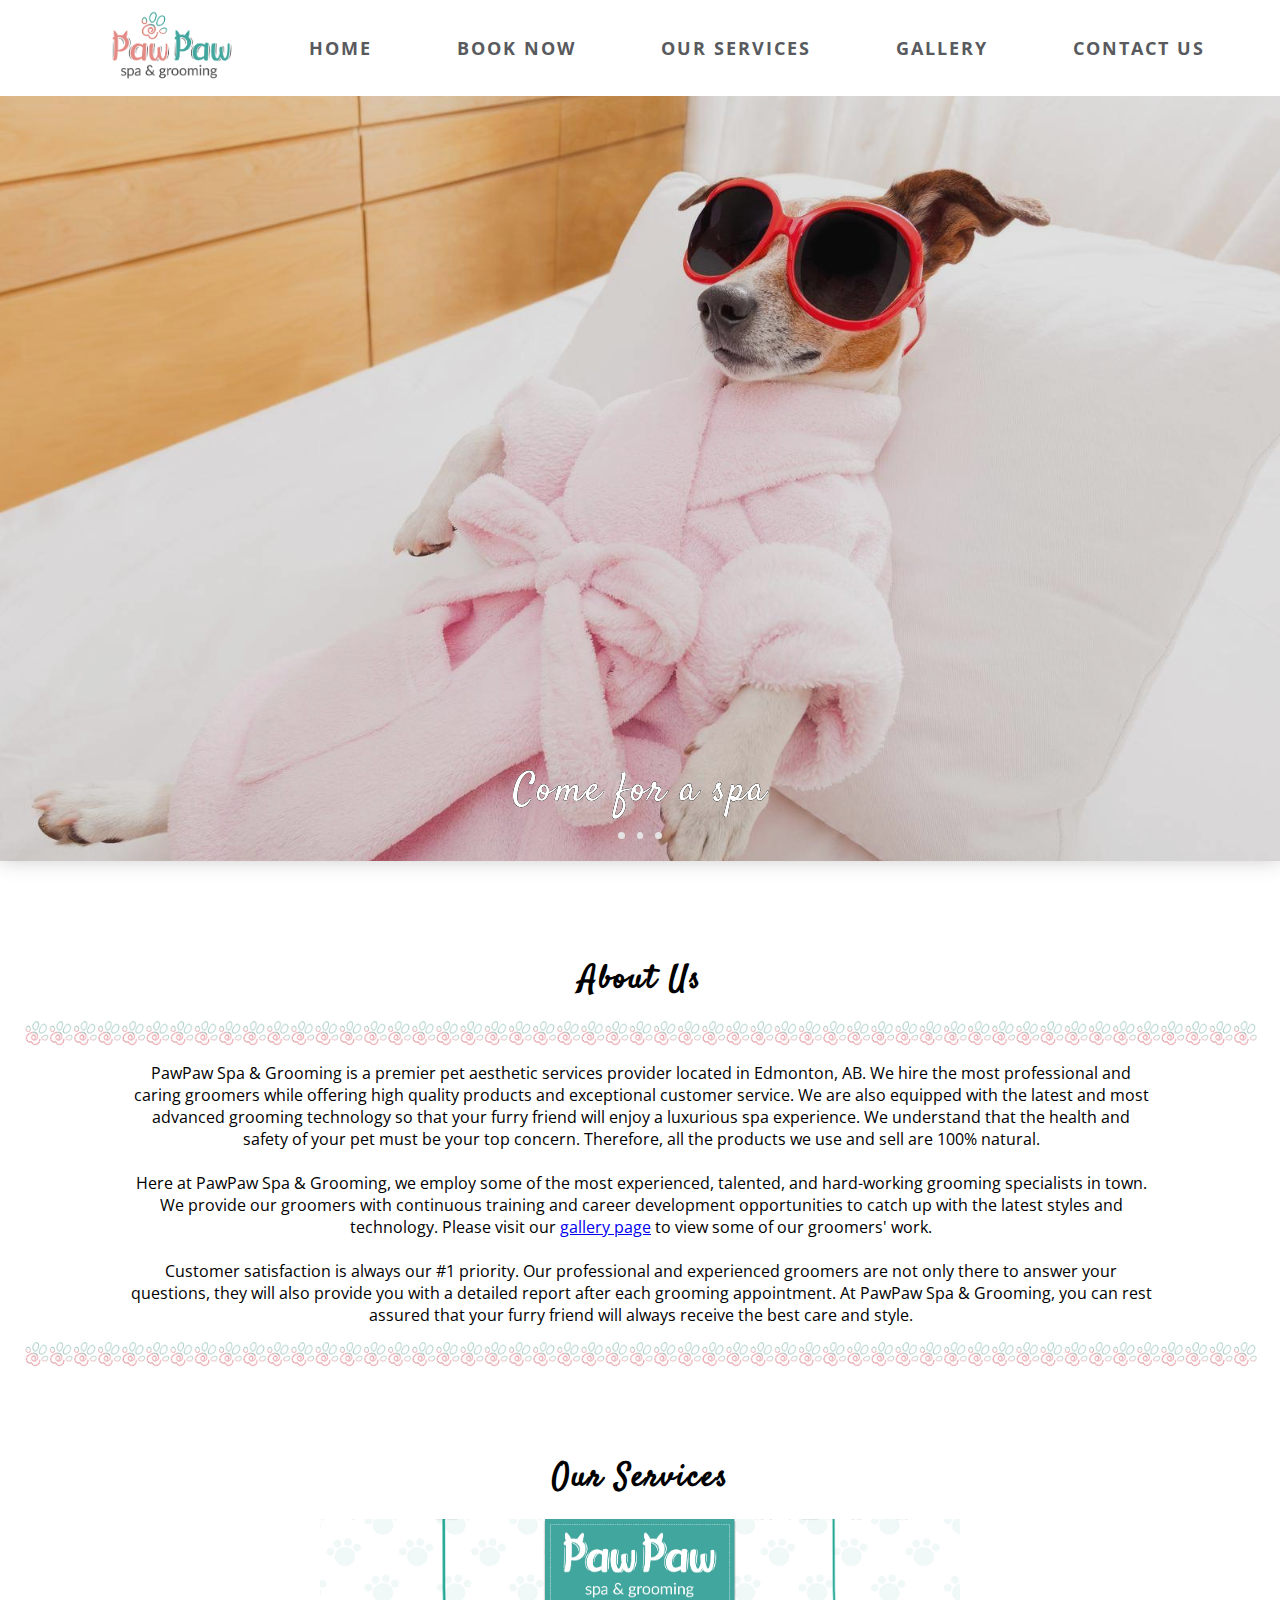
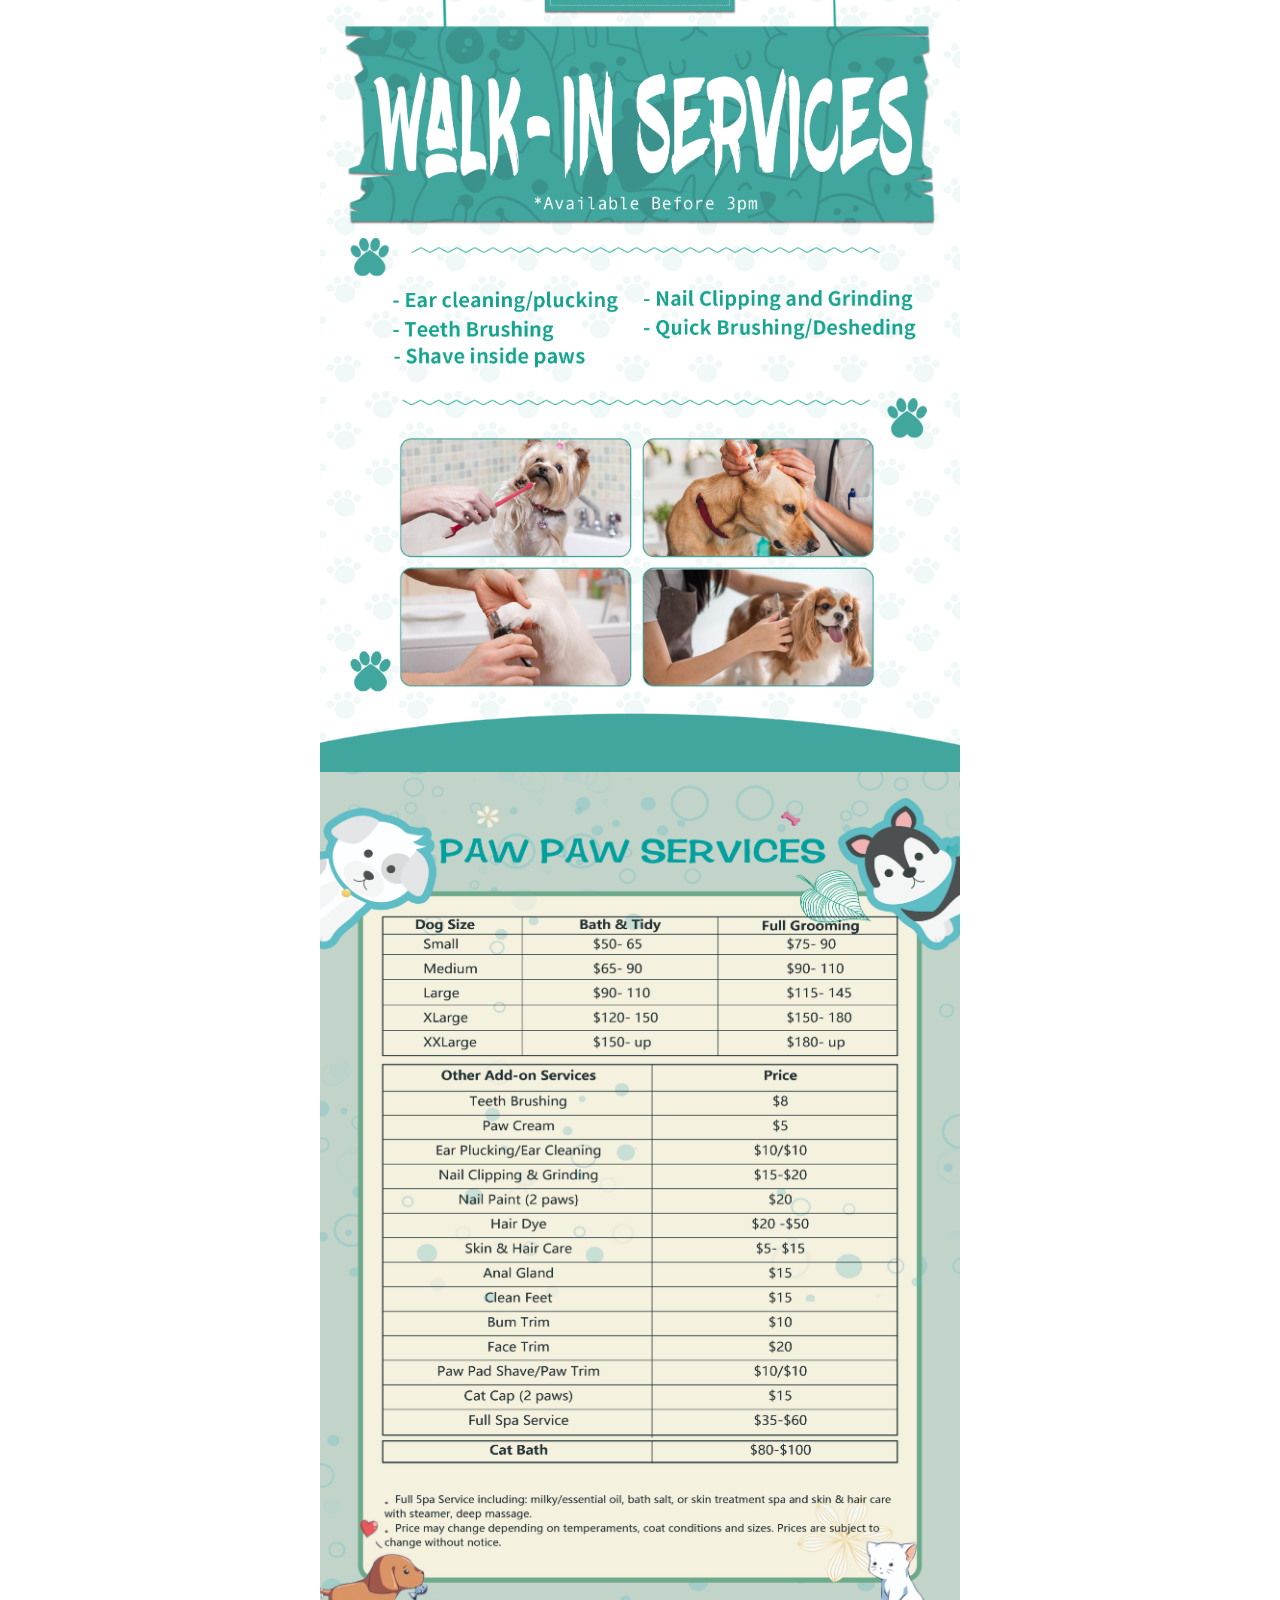
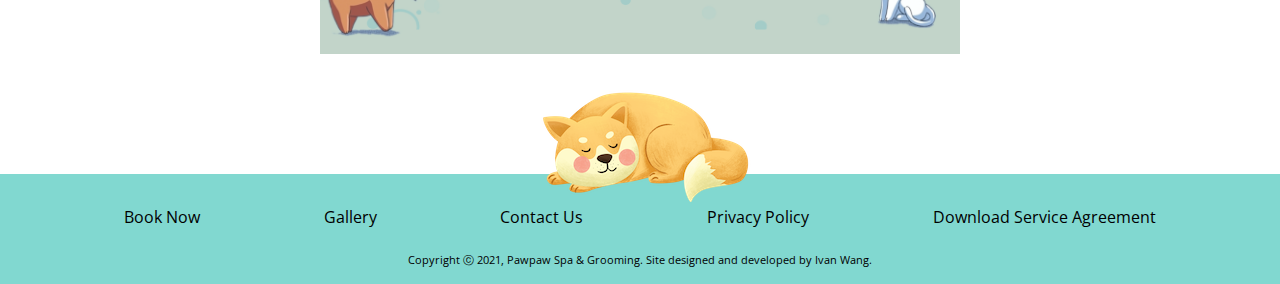
<file: index.html>
<!DOCTYPE html>
<html lang="en">

<head>
    <meta charset="UTF-8">
    <meta http-equiv="X-UA-Compatible" content="IE=edge">
    <meta name="viewport" content="width=device-width, initial-scale=1.0">
    <title>Pawpaw Spa & Grooming - Home</title>
    <meta name="description"
        content="a professional and experienced team located in Edmonton, is fully licensed and ready to provide you with our quality services.">
    <meta name="keywords" content="edmonton fence, edmonton deck, deck, fence, ">
    <meta property="og:site_name" content="pawpaw">
    <meta property="og:url" content="http://pawpawpetspa.com/">
    <meta property="og:title" content="Home">
    <meta property="og:type" content="website">
    <meta property="og:description"
        content="Pawpaw has professional grade pet grooming and spa services. We also carry a variety of pet supplies including pet food, treat etc.">
    <meta name="twitter:card" content="summary_large_image">
    <meta name="twitter:title" content="Home">
    <meta name="twitter:description"
        content="Pawpaw has professional grade pet grooming and spa services. We also carry a variety of pet supplies including pet food, treat etc.">
    <meta property="og:image"
        content="https://pawpawpetspa.com/picture/full logo.png?height=628&amp;pad_color=fafafa&amp;v=1542909150&amp;width=1200">
    <meta property="og:image:secure_url"
        content="https://pawpawpetspa.com/picture/full logo.png?height=628&amp;pad_color=fafafa&amp;v=1542909150&amp;width=1200">
    <meta property="og:image:width" content="1200">
    <meta property="og:image:height" content="628">
    <link rel="icon" href="./picture/full logo.ico">
    <link rel="stylesheet" href="./css/exit-button.css">
    <link rel="stylesheet" href="./css/main.css">
    <link rel="stylesheet" href="./css/navigation.css">
    <link rel="stylesheet" href="./css/footer.css">
    <link rel="stylesheet" href="./css/carousel-index.css">
    <script src="./script/main.js" defer></script>
    <!-- <script src="./script/popup-window.js" defer></script> -->
</head>

<body>
    <nav>
        <div class="logo">
            <img src="./picture/full logo.png">
        </div>

        <!-- only one of "nav-desktop" and "nav-mobile" will show on user interface -->
        <div class="nav-desktop">
            <a href="#">home</a>
            <a href="./pages/booknow.html">book now</a>
            <a href="#service">our services</a>
            <a href="./pages/gallery.html">gallery</a>
            <a href="./pages/contact.html">contact us</a>
        </div>
        <div class="nav-mobile" id="nav-mobile" onclick="toggleButtonAndMenu()">
            <!-- The empty divs inside nav-menu-button are used for creating animation effects. -->
            <button class="nav-mobile-button">
                <div id="nav-mobile-button-div1"></div>
                <div id="nav-mobile-button-div2"></div>
                <div id="nav-mobile-button-div3"></div>
                <div id="nav-mobile-button-div4"></div>
            </button>
            <ul class="nav-mobile-list nav-mobile-list-hidden" id="nav-mobile-list">
                <li><a href="#">home</a></li>
                <li><a href="./pages/booknow.html">book now</a></li>
                <li><a href="#service">our services</a></li>
                <li><a href="./pages/gallery.html">gallery</a></li>
                <li><a href="./pages/contact.html">contact us</a></li>
            </ul>
        </div>
    </nav>

    <main>
        <!-- The section below and popup.js are disabled because promotion is over now. -->
        <!-- <section class="promotion">
            <button id="exit"></button>
            <img id="promotion__card" src="./picture/opennow.jpeg" alt="a poster saying store is opening soon.">
        </section> -->

        <section class="carousel" aria-label="Gallery">
            <ol class="carousel__viewport">
                <li id="carousel__slide1" tabindex="1" class="carousel__slide">
                    <div class="carousel__snapper">
                        <a href="#carousel__slide3" class="carousel__prev">Go to last slide</a>
                        <span class="carousel__slogan">Come for a spa</span>
                        <a href="#carousel__slide2" class="carousel__next">Go to next slide</a>
                    </div>
                </li>
                <li id="carousel__slide2" tabindex="2" class="carousel__slide">
                    <div class="carousel__snapper"></div>
                    <a href="#carousel__slide1" class="carousel__prev">Go to previous slide</a>
                    <span class="carousel__slogan">Enjoy a luxurious bath</span>
                    <a href="#carousel__slide3" class="carousel__next">Go to next slide</a>
                </li>
                <li id="carousel__slide3" tabindex="3" class="carousel__slide">
                    <div class="carousel__snapper"></div>
                    <a href="#carousel__slide2" class="carousel__prev">Go to previous slide</a>
                    <span class="carousel__slogan">Get groomed and look fabulous!</span>
                    <a href="#carousel__slide1" class="carousel__next">Go to first slide</a>
                </li>
            </ol>
            <aside class="carousel__navigation">
                <ol class="carousel__navigation-list">
                    <li class="carousel__navigation-item">
                        <a href="#carousel__slide1" class="carousel__navigation-button"></a>
                    </li>
                    <li class="carousel__navigation-item">
                        <a href="#carousel__slide2" class="carousel__navigation-button"></a>
                    </li>
                    <li class="carousel__navigation-item">
                        <a href="#carousel__slide3" class="carousel__navigation-button"></a>
                    </li>
                </ol>
            </aside>
        </section>

        <section class="about-us">
            <h2>about us</h2>
            <div>
                <p>
                    PawPaw Spa & Grooming is a premier pet aesthetic services provider located in Edmonton, AB.
                    We hire the most professional and caring groomers while offering high quality products and
                    exceptional customer service. We are also equipped with the latest and most advanced grooming
                    technology so
                    that your furry friend will enjoy a luxurious spa experience. We understand that the health
                    and safety of your pet must be your top concern. Therefore, all the products we use and sell are
                    100%
                    natural.
                    <br>
                    <br>
                    Here at PawPaw Spa & Grooming, we employ some of
                    the most experienced, talented, and hard-working grooming specialists in town. We provide our
                    groomers with continuous training and career development opportunities to catch up with the latest
                    styles and technology. Please visit our <a href="./pages/gallery.html">gallery page</a> to view some
                    of
                    our groomers' work.
                    <br>
                    <br>
                    Customer satisfaction is always our #1 priority. Our professional and
                    experienced groomers are not only there to answer your questions, they will also provide you with a
                    detailed report after each grooming appointment.
                    At PawPaw Spa & Grooming, you can rest assured that your furry friend will always receive the best
                    care and style.
                </p>
            </div>
        </section>

        <section class="service" id="service">
            <h2>our services</h2>
            <img id="service__walk-in" src="./picture/walk-in-services.jpeg" alt="a table of walk-in services">
            <img id="price-table-2022" src="./picture/Price_Table_2024.jpg" alt="price table 2024 version">
            <!-- Table of services for dogs -->
            <!-- <div id="service__header-and-icon">
                <img class="service__dog-icon" src="./picture/dog-head.png">
                <h3>Dog Services</h3>
            </div>
            <table class="service-items">
                <tr>
                    <th>dog size</th>
                    <th>bath & tidy (basic price)</th>
                    <th>full grooming (basic price)</th>
                </tr>
                <tr>
                    <td>small</td>
                    <td>$50</td>
                    <td>$70</td>
                </tr>
                <tr>
                    <td>medium</td>
                    <td>$60</td>
                    <td>$80</td>
                </tr>
                <tr>
                    <td>large</td>
                    <td>$80</td>
                    <td>$115</td>
                </tr>
                <tr>
                    <td>x large</td>
                    <td>$100</td>
                    <td>$135</td>
                </tr>
                <tr>
                    <td>xx large</td>
                    <td>$120</td>
                    <td>$150</td>
                </tr>
                <tr>
                    <td colspan="3" id="service-items-bottomOfFirstTable"><br>*Bath & Tidy includes ear cleaning, nail
                        clipping & grinding, shave inside paw, anal gland expression & tidy paw, bum, tail and face.
                        <br><br>
                        *Full grooming includes Bath & Tidy + full body styling & trimming.
                        <br><br>
                        *Price may change depending on temperaments, coat conditions and sizes.
                    </td>
                </tr>
            </table>
            <table class="services__other-services">
                <tr>
                    <th id="other-services__title" colspan="2">Additional Dog Services</th>
                </tr>
                <tr>
                    <td><img src="./picture/paw.png"><span>teeth brushing</span></td>
                    <td>$8</td>
                </tr>
                <tr>
                    <td><img src="./picture/paw.png"><span>paw cream & massage</span></td>
                    <td>$5</td>
                </tr>
                <tr>
                    <td><img src="./picture/paw.png"><span>ear cleaning</span></td>
                    <td>$10</td>
                </tr>
                <tr>
                    <td><img src="./picture/paw.png"><span>nail clipping & grinding</span></td>
                    <td>$15</td>
                </tr>
                <tr>
                    <td><img src="./picture/paw.png"><span>nail paint</span></td>
                    <td>$15</td>
                </tr>
                <tr>
                    <td><img src="./picture/paw.png"><span>hair dye</span></td>
                    <td>$10 - $25</td>
                </tr>
                <tr>
                    <td><img src="./picture/paw.png"><span>skin & hair care</span></td>
                    <td>$5 - $15</td>
                </tr>
                <tr>
                    <td><img src="./picture/paw.png"><span class="other-services__not-capital">Ozone Spa & Massage
                            (milky/essential oil, bath salt, or skin
                            treatment Spa)</span></td>
                    <td class="other-services__not-capital">$20 - $40</td>
                </tr>
                <tr>
                    <td><img src="./picture/paw.png"><span class="other-services__not-capital">Full Spa Service (Ozone
                            spa+ skin/hair care with steamer+deep
                            massage)</span></td>
                    <td class="other-services__not-capital">$25 - $55</td>
                </tr>
            </table> -->

            <!-- Table of services for cats -->
            <!-- <div id="service__header-and-icon">
                <img src="./picture/cat-head.png">
                <h3>Cat Services</h3>
            </div>
            <table class="service-items">
                <tr>
                    <th class="cat-services__services">
                        type of service
                    </th>
                    <th class="cat-services__services">
                        basic price
                    </th>
                </tr>
                <tr>
                    <td class="cat-services__prices">
                        Bath Only
                    </td>
                    <td class="cat-services__prices">
                        $70
                    </td>
                </tr>
                <tr>
                    <td class="cat-services__prices">
                        Bath & Shave Down
                    </td>
                    <td class="cat-services__prices">
                        $80
                    </td>
                </tr>
                <tr>
                    <td colspan="2" id="cat-services__notes">
                        <br>
                        *Bath includes bath, shampoo, dry, and nail clipping.
                        <br><br>
                        *Bath & shave down includes bath, shampoo, dry, nails clipping, and shave down.
                        <br><br>
                        *Prices can go up depending on behavior, coat condition and size.
                    </td>
                </tr>
            </table> -->
        </section>
    </main>

    <footer>
        <img src="./picture/dog-sleep.png" id="footer__dog">
        <div id="footer-links">
            <a href="./pages/booknow.html">book now</a>
            <a href="./pages/gallery.html">gallery</a>
            <a href="./pages/contact.html">contact us</a>
            <a href="https://www.freeprivacypolicy.com/live/36eae59f-bba0-4c42-b637-d2606a8f3684" target="_blank"
                rel="noopener noreferrer">privacy policy</a>
            <a href="./files-for-download/New Client Profile & Agreement.pdf" download="">download service agreement</a>
        </div>
        <div id="copyright">
            <span>Copyright ⓒ 2021, </span><a href="./index.html">pawpaw spa & grooming</a><span>. Site designed and
                developed by Ivan Wang.</span>
        </div>
    </footer>
</body>

</html>
</file>
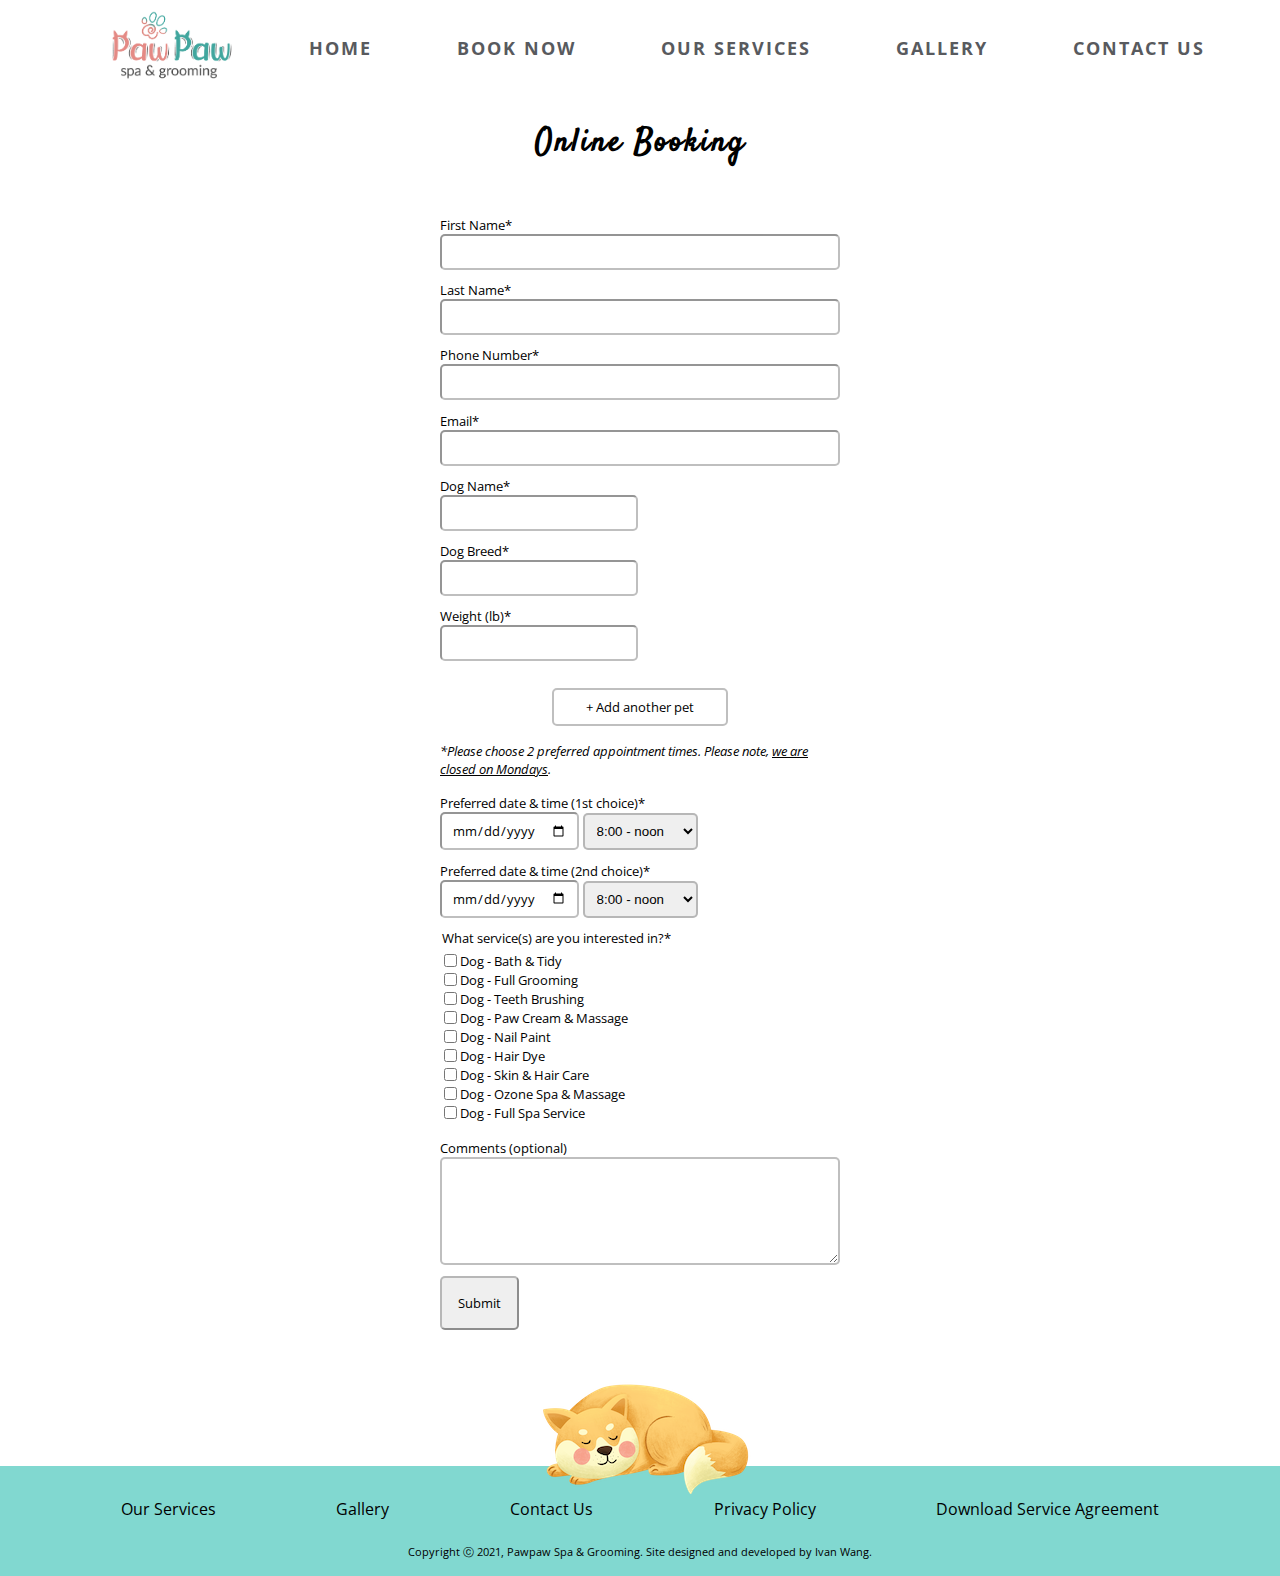
<file: pages/booknow.html>
<!DOCTYPE html>
<html lang="en">

<head>
    <meta charset="UTF-8">
    <meta http-equiv="X-UA-Compatible" content="IE=edge">
    <meta name="viewport" content="width=device-width, initial-scale=1.0">
    <title>Pawpaw Spa & Grooming - Book</title>
    <meta name="description"
        content="Pawpaw has professional grade pet grooming and spa services. We also carry a variety of pet supplies including pet food, treat etc.">
    <meta name="keywords"
        content="pawpaw, pawpaw spa & grooming, edmonton pawpaw, pet grooming, pet spa, pet supply, pet food, edmonton pet, edmonton grooming, edmonton pet supply, edmonton pet food">
    <meta property="og:site_name" content="pawpaw">
    <meta property="og:url" content="http://pawpawpetspa.com/pages/booknow">
    <meta property="og:title" content="Booking">
    <meta property="og:type" content="website">
    <meta property="og:description"
        content="Pawpaw has professional grade pet grooming and spa services. We also carry a variety of pet supplies including pet food, treat etc.">
    <meta name="twitter:card" content="summary_large_image">
    <meta name="twitter:title" content="Booking">
    <meta name="twitter:description"
        content="Pawpaw has professional grade pet grooming and spa services. We also carry a variety of pet supplies including pet food, treat etc.">
    <meta property="og:image"
        content="https://pawpawpetspa.com/picture/full logo.png?height=628&amp;pad_color=fafafa&amp;v=1542909150&amp;width=1200">
    <meta property="og:image:secure_url"
        content="https://pawpawpetspa.com/picture/full logo.png?height=628&amp;pad_color=fafafa&amp;v=1542909150&amp;width=1200">
    <meta property="og:image:width" content="1200">
    <meta property="og:image:height" content="628">
    <link rel="icon" href="../picture/full logo.ico">
    <link rel="stylesheet" href="../css/carousel-gallery.css">
    <link rel="stylesheet" href="../css/footer.css">
    <link rel="stylesheet" href="../css/booknow.css">
    <link rel="stylesheet" href="../css/navigation.css">
    <script src="../script/main.js" defer></script>
    <script src="../script/phone-number-format.js" defer></script>
    <script src="../script/booking-add-pet.js" defer></script>
</head>

<body>
    <nav>
        <div class="logo">
            <img src="../picture/full logo.png">
        </div>
        <!-- only one of "nav-desktop" and "nav-mobile" will show on user interface -->
        <div class="nav-desktop">
            <a href="../index.html">home</a>
            <a href="#">book now</a>
            <a href="../index.html#service">our services</a>
            <a href="./gallery.html">gallery</a>
            <a href="./contact.html">contact us</a>
        </div>
        <div class="nav-mobile" id="nav-mobile" onclick="toggleButtonAndMenu()">
            <!-- The empty divs inside nav-menu-button are used for creating animation effects. -->
            <button class="nav-mobile-button">
                <div id="nav-mobile-button-div1"></div>
                <div id="nav-mobile-button-div2"></div>
                <div id="nav-mobile-button-div3"></div>
                <div id="nav-mobile-button-div4"></div>
            </button>
            <ul class="nav-mobile-list nav-mobile-list-hidden" id="nav-mobile-list">
                <li><a href="../index.html">home</a></li>
                <li><a href="#">book now</a></li>
                <li><a href="../index.html#service">our services</a></li>
                <li><a href="./gallery.html">gallery</a></li>
                <li><a href="./contact.html">contact us</a></li>
            </ul>
        </div>
    </nav>

    <main>
        <h1>online booking</h1>
        <section class="customer-info">
            <form action="https://api.staticforms.xyz/submit" method="post">
                <!-- This is for testing only, i..0..w.. -->
                <!-- <input type="hidden" name="accessKey" value="cdb72186-be4a-4964-8cef-69c5f74f5ef5"> -->

                <!-- This is for Jing Hu's gmail -->
                <input type="hidden" name="accessKey" value="24c82865-6a58-4117-967a-89898e47b904">
                <input type="hidden" name="subject" value="New Appointment!">
                <div class="label-and-input">
                    <label for="$firstname">First Name*</label>
                    <input type="text" name="$firstname" required>
                </div>
                <div class="label-and-input">
                    <label for="$lastname">Last Name*</label>
                    <input type="text" name="$lastname" required>
                </div>
                <div class="label-and-input">
                    <label for="$phone">Phone Number*</label>
                    <input type="text" name="$phone" id="customer-info__phone-number" required>
                </div>
                <div class="label-and-input">
                    <label for="$email">Email*</label>
                    <input type="email" name="$email" required>
                </div>
                <div id="pet1" class="pet_info">
                    <div class="label-and-input">
                        <label for="$pet#1-name">Dog Name*</label>
                        <input type="text" name="$pet#1-name" required>
                    </div>
                    <div class="label-and-input">
                        <label for="$pet#1-breed">Dog Breed*</label>
                        <input type="text" name="$pet#1-breed" required>
                    </div>
                    <div class="label-and-input">
                        <label for="$pet#1-weight">Weight (lb)*</label>
                        <input type="number" name="$pet#1-weight" required>
                    </div>
                </div>
                <button id="add-pet-button-1">+ Add another pet</button>
                <div id="pet2" class="pet_info">
                    <span>Pet #2</span>
                    <div class="label-and-input">
                        <label for="$pet#2-name">Dog Name*</label>
                        <input type="text" name="$pet#2-name">
                    </div>
                    <div class="label-and-input">
                        <label for="$pet#2-breed">Dog Breed*</label>
                        <input type="text" name="$pet#2-breed">
                    </div>
                    <div class="label-and-input">
                        <label for="$pet#2-weight">Weight (lb)*</label>
                        <input type="number" name="$pet#2-weight">
                    </div>
                </div>
                <button id="add-pet-button-2">+ Add another pet</button>
                <div id="pet3" class="pet_info">
                    <span>Pet #3</span>
                    <div class="label-and-input">
                        <label for="$pet#3-name">Dog Name*</label>
                        <input type="text" name="$pet#3-name">
                    </div>
                    <div class="label-and-input">
                        <label for="$pet#3-breed">Dog Breed*</label>
                        <input type="text" name="$pet#3-breed">
                    </div>
                    <div class="label-and-input">
                        <label for="$pet#3-weight">Weight (lb)*</label>
                        <input type="number" name="$pet#3-weight">
                    </div>
                </div>
                <button id="add-pet-button-3">+ Add another pet</button>
                <div id="pet4" class="pet_info">
                    <span>Pet #4</span>
                    <div class="label-and-input">
                        <label for="$pet#4-name">Dog Name*</label>
                        <input type="text" name="$pet#4-name">
                    </div>
                    <div class="label-and-input">
                        <label for="$pet#4-breed">Dog Breed*</label>
                        <input type="text" name="$pet#4-breed">
                    </div>
                    <div class="label-and-input">
                        <label for="$pet#4-weight">Weight (lb)*</label>
                        <input type="number" name="$pet#4-weight">
                    </div>
                </div>

                <!-- <div class="label-and-input">
                    <label for="$services">What service(s) are you interested in?*</label>
                    <select name="$services" id="select-services" class="select-services" multiple>
                        <option value="Dog - Bath & Tidy">Dog - Bath & Tidy</option>
                        <option value="Dog - Full Grooming">Dog - Full Grooming</option>
                        <option value="Dog - Teeth Brushing">Dog - Teeth Brushing</option>
                        <option value="Dog - Paw Cream & Massage">Dog - Paw Cream & Massage</option>
                        <option value="Dog - Ear Cleaning">Dog - Ear Cleaning</option>
                        <option value="Dog - Nail Clipping & Grinding">Dog - Nail Clipping & Grinding</option>
                        <option value="Dog - Nail Paint">Dog - Nail Paint</option>
                        <option value="Dog - Hair Dye">Dog - Hair Dye</option>
                        <option value="Dog - Skin & Hair Care">Dog - Skin & Hair Care</option>
                        <option value="Dog - Ozone Spa & Massage">Dog - Ozone Spa & Massage</option>
                        <option value="Dog - Full Spa Service">Dog - Full Spa Service</option>
                    </select>
                </div> -->

                <span id="form__note">*Please choose 2 preferred appointment times. Please note, <u>we are closed on
                        Mondays</u>.</span>
                <div class="label-and-input">
                    <label for="$appointment-time-1">Preferred date & time (1st choice)*</label>
                    <div>
                        <input type="date" name="$appointment-time-1" required>
                        <select name="$appointment-time-1">
                            <option value="8:00 - noon" selected>8:00 - noon</option>
                            <option value="noon - 17:00">noon - 17:00</option>
                        </select>
                    </div>
                </div>
                <div class="label-and-input">
                    <label for="$appointment-time-2">Preferred date & time (2nd choice)*</label>
                    <div>
                        <input type="date" name="$appointment-time-2" required>
                        <select name="$appointment-time-2">
                            <option value="8:00 - noon" selected>8:00 - noon</option>
                            <option value="noon - 17:00">noon - 17:00</option>
                        </select>
                    </div>
                </div>
                <fieldset>
                    <legend>What service(s) are you interested in?*</legend>
                    <div class="label-and-input-horizontal">
                        <input type="checkbox" name="$services" value="Dog - Bath & Tidy">
                        <label for="$services">Dog - Bath & Tidy</label>
                    </div>
                    <div class="label-and-input-horizontal">
                        <input type="checkbox" name="$services" value="Dog - Full Grooming">
                        <label for="$services">Dog - Full Grooming</label>
                    </div>
                    <div class="label-and-input-horizontal">
                        <input type="checkbox" name="$services" value="Dog - Teeth Brushing">
                        <label for="$services">Dog - Teeth Brushing</label>
                    </div>
                    <div class="label-and-input-horizontal">
                        <input type="checkbox" name="$services" value="Dog - Paw Cream & Massage">
                        <label for="$services">Dog - Paw Cream & Massage</label>
                    </div>
                    <div class="label-and-input-horizontal">
                        <input type="checkbox" name="$services" value="Dog - Nail Paint">
                        <label for="$services">Dog - Nail Paint</label>
                    </div>
                    <div class="label-and-input-horizontal">
                        <input type="checkbox" name="$services" value="Dog - Hair Dye">
                        <label for="$services">Dog - Hair Dye</label>
                    </div>
                    <div class="label-and-input-horizontal">
                        <input type="checkbox" name="$services" value="Dog - Skin & Hair Care">
                        <label for="$services">Dog - Skin & Hair Care</label>
                    </div>
                    <div class="label-and-input-horizontal">
                        <input type="checkbox" name="$services" value="Dog - Ozone Spa & Massage">
                        <label for="$services">Dog - Ozone Spa & Massage</label>
                    </div>
                    <div class="label-and-input-horizontal">
                        <input type="checkbox" name="$services" value="Dog - Full Spa Service">
                        <label for="$services">Dog - Full Spa Service</label>
                    </div>
                </fieldset>
                <div class="label-and-input" id="message">
                    <label for="$message">Comments (optional)</label>
                    <textarea name="$message"></textarea>
                </div>
                <input type="hidden" name="redirectTo" value="http://pawpawpetspa.com/pages/thanks.html">
                <input type="submit" value="Submit" id="submit" />
            </form>
        </section>
    </main>

    <footer>
        <img src="../picture/dog-sleep.png" id="footer__dog">
        <div id="footer-links">
            <a href="../index.html#service">our services</a>
            <a href="./gallery.html">gallery</a>
            <a href="./contact.html">contact us</a>
            <a href="https://www.freeprivacypolicy.com/live/36eae59f-bba0-4c42-b637-d2606a8f3684" target="_blank"
                rel="noopener noreferrer">privacy policy</a>
            <a href="../files-for-download/New Client Profile & Agreement.pdf" download="">download service
                agreement</a>
        </div>
        <div id="copyright">

            <span>Copyright ⓒ 2021, </span><a href="../index.html">pawpaw spa & grooming</a><span>. Site designed and
                developed by Ivan Wang.</span>
        </div>
    </footer>
</body>

</html>
</file>
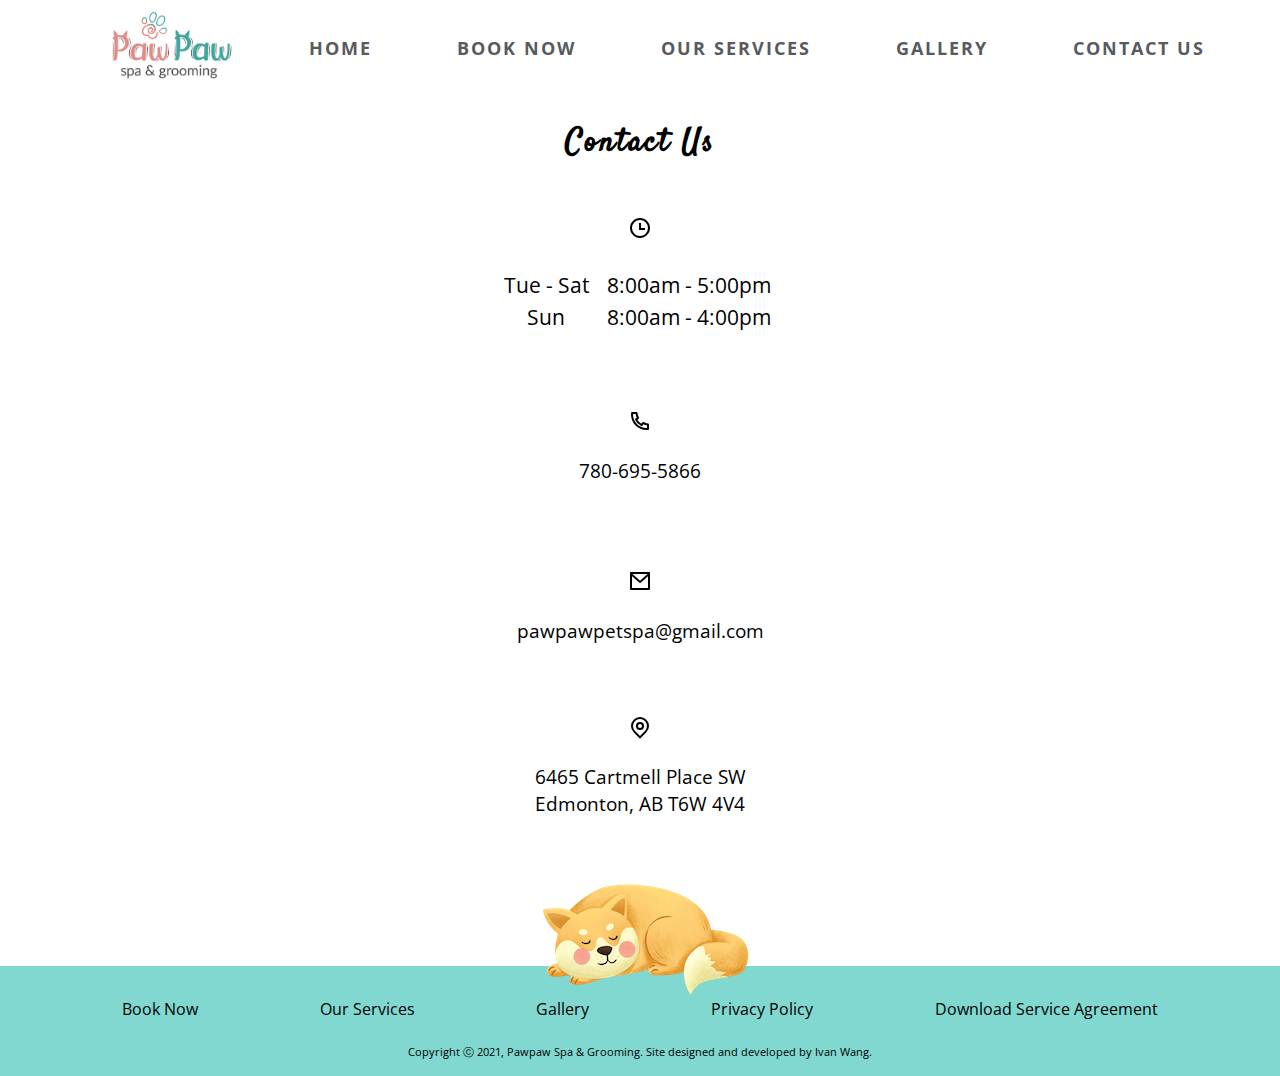
<file: pages/contact.html>
<!DOCTYPE html>
<html lang="en">

<head>
    <meta charset="UTF-8">
    <meta http-equiv="X-UA-Compatible" content="IE=edge">
    <meta name="viewport" content="width=device-width, initial-scale=1.0">
    <title>Pawpaw Spa & Grooming - Contact Us</title>
    <meta name="description"
        content="a professional and experienced team located in Edmonton, is fully licensed and ready to provide you with our quality services.">
    <meta name="keywords"
        content="edmonton pet grooming, pet grooming, dog grooming, cat grooming, edmonton pet, pet store, edmonton grooming">
    <meta property="og:site_name" content="pawpaw">
    <meta property="og:url" content="http://pawpawpetspa.com/pages/contact.html">
    <meta property="og:title" content="Contact Us">
    <meta property="og:type" content="website">
    <meta property="og:description"
        content="Pawpaw has professional grade pet grooming and spa services. We also carry a variety of pet supplies including pet food, treat etc.">
    <meta name="twitter:card" content="summary_large_image">
    <meta name="twitter:title" content="Contact Us">
    <meta name="twitter:description"
        content="Pawpaw has professional grade pet grooming and spa services. We also carry a variety of pet supplies including pet food, treat etc.">
    <meta property="og:image"
        content="https://pawpawpetspa.com/picture/full logo.png?height=628&amp;pad_color=fafafa&amp;v=1542909150&amp;width=1200">
    <meta property="og:image:secure_url"
        content="https://pawpawpetspa.com/picture/full logo.png?height=628&amp;pad_color=fafafa&amp;v=1542909150&amp;width=1200">
    <meta property="og:image:width" content="1200">
    <meta property="og:image:height" content="628">
    <link rel="icon" href="./picture/full logo.ico">
    <!-- <link rel="stylesheet" href="../css/main.css"> -->
    <link rel="stylesheet" href="../css/contact.css">
    <link rel="stylesheet" href="../css/navigation.css">
    <link rel="stylesheet" href="../css/footer.css">
    <script src="../script/main.js" defer></script>
</head>

<body>
    <nav>
        <div class="logo">
            <img src="../picture/full logo.png">
        </div>
        <!-- only one of "nav-desktop" and "nav-mobile" will show on user interface -->
        <div class="nav-desktop">
            <a href="../index.html">home</a>
            <a href="./booknow.html">book now</a>
            <a href="../index.html#service">our services</a>
            <a href="./gallery.html">gallery</a>
            <a href="#">contact us</a>
        </div>
        <div class="nav-mobile" id="nav-mobile" onclick="toggleButtonAndMenu()">
            <!-- The empty divs inside nav-menu-button are used for creating animation effects. -->
            <button class="nav-mobile-button">
                <div id="nav-mobile-button-div1"></div>
                <div id="nav-mobile-button-div2"></div>
                <div id="nav-mobile-button-div3"></div>
                <div id="nav-mobile-button-div4"></div>
            </button>
            <ul class="nav-mobile-list nav-mobile-list-hidden" id="nav-mobile-list">
                <li><a href="../index.html">home</a></li>
                <li><a href="./booknow.html">book now</a></li>
                <li><a href="../index.html#service">our services</a></li>
                <li><a href="./gallery.html">gallery</a></li>
                <li><a href="#">contact us</a></li>
            </ul>
        </div>
    </nav>

    <main>
        <h1 class="anchorOffset">contact us</h1>
        <section class="contact" id="contact">
            <div class="business-hours" id="business-hours">
                <svg xmlns="http://www.w3.org/2000/svg" viewBox="0 0 24 24" width="24" height="24">
                    <path fill="none" d="M0 0h24v24H0z" />
                    <path
                        d="M12 22C6.477 22 2 17.523 2 12S6.477 2 12 2s10 4.477 10 10-4.477 10-10 10zm0-2a8 8 0 1 0 0-16 8 8 0 0 0 0 16zm1-8h4v2h-6V7h2v5z" />
                </svg>
                <table>
                    <tr>
                        <td>tue - sat</th>
                        <td>8:00am - 5:00pm</td>
                    </tr>
                    <tr>
                        <td>sun</th>
                        <td>8:00am - 4:00pm</td>
                    </tr>
                </table>
            </div>
            <div class="contact-cards">
                <div class="contact-cards-info">
                    <a class="contact-cards-info-call cards" href="tel:1-780-695-5866" target="_blank"
                        rel="noopener noreferrer">
                        <!-- phone icon -->
                        <svg xmlns="http://www.w3.org/2000/svg" viewBox="0 0 24 24" width="24" height="24">
                            <path fill="none" d="M0 0h24v24H0z" />
                            <path
                                d="M9.366 10.682a10.556 10.556 0 0 0 3.952 3.952l.884-1.238a1 1 0 0 1 1.294-.296 11.422 11.422 0 0 0 4.583 1.364 1 1 0 0 1 .921.997v4.462a1 1 0 0 1-.898.995c-.53.055-1.064.082-1.602.082C9.94 21 3 14.06 3 5.5c0-.538.027-1.072.082-1.602A1 1 0 0 1 4.077 3h4.462a1 1 0 0 1 .997.921A11.422 11.422 0 0 0 10.9 8.504a1 1 0 0 1-.296 1.294l-1.238.884zm-2.522-.657l1.9-1.357A13.41 13.41 0 0 1 7.647 5H5.01c-.006.166-.009.333-.009.5C5 12.956 11.044 19 18.5 19c.167 0 .334-.003.5-.01v-2.637a13.41 13.41 0 0 1-3.668-1.097l-1.357 1.9a12.442 12.442 0 0 1-1.588-.75l-.058-.033a12.556 12.556 0 0 1-4.702-4.702l-.033-.058a12.442 12.442 0 0 1-.75-1.588z"
                                fill="#000" />
                        </svg>
                        <span>780-695-5866</span>
                    </a>
                    <a href="mailto:pawpawpetspa@gmail.com" class="contact-cards-info-email cards">
                        <svg xmlns="http://www.w3.org/2000/svg" viewBox="0 0 24 24" width="24" height="24">
                            <path fill="none" d="M0 0h24v24H0z" />
                            <path
                                d="M3 3h18a1 1 0 0 1 1 1v16a1 1 0 0 1-1 1H3a1 1 0 0 1-1-1V4a1 1 0 0 1 1-1zm17 4.238l-7.928 7.1L4 7.216V19h16V7.238zM4.511 5l7.55 6.662L19.502 5H4.511z" />
                        </svg>
                        <span>pawpawpetspa@gmail.com</span>
                    </a>
                    <a class="contact-cards-info-address cards" href="https://goo.gl/maps/vPEiC97Szn7dByKt9"
                        target="_blank" rel="noopener noreferrer">
                        <!-- map-pin icon -->
                        <svg xmlns="http://www.w3.org/2000/svg" viewBox="0 0 24 24" width="24" height="24">
                            <path fill="none" d="M0 0h24v24H0z" />
                            <path
                                d="M12 20.9l4.95-4.95a7 7 0 1 0-9.9 0L12 20.9zm0 2.828l-6.364-6.364a9 9 0 1 1 12.728 0L12 23.728zM12 13a2 2 0 1 0 0-4 2 2 0 0 0 0 4zm0 2a4 4 0 1 1 0-8 4 4 0 0 1 0 8z"
                                fill="#000" />
                        </svg>
                        <address>6465 Cartmell Place SW<br>Edmonton, AB T6W 4V4</address>
                    </a>
                </div>
            </div>
        </section>
    </main>
    <footer>
        <img src="../picture/dog-sleep.png" id="footer__dog">
        <div id="footer-links">
            <a href="./booknow.html">book now</a>
            <a href="../index.html#service">our services</a>
            <a href="./gallery.html">gallery</a>
            <a href="https://www.freeprivacypolicy.com/live/36eae59f-bba0-4c42-b637-d2606a8f3684" target="_blank"
                rel="noopener noreferrer">privacy policy</a>
            <a href="../files-for-download/New Client Profile & Agreement.pdf" download="">download service
                agreement</a>
        </div>
        <div id="copyright">
            <span>Copyright ⓒ 2021, </span><a href="../index.html">pawpaw spa & grooming</a><span>. Site designed and
                developed by Ivan Wang.</span>
        </div>
    </footer>
</body>

</html>
</file>
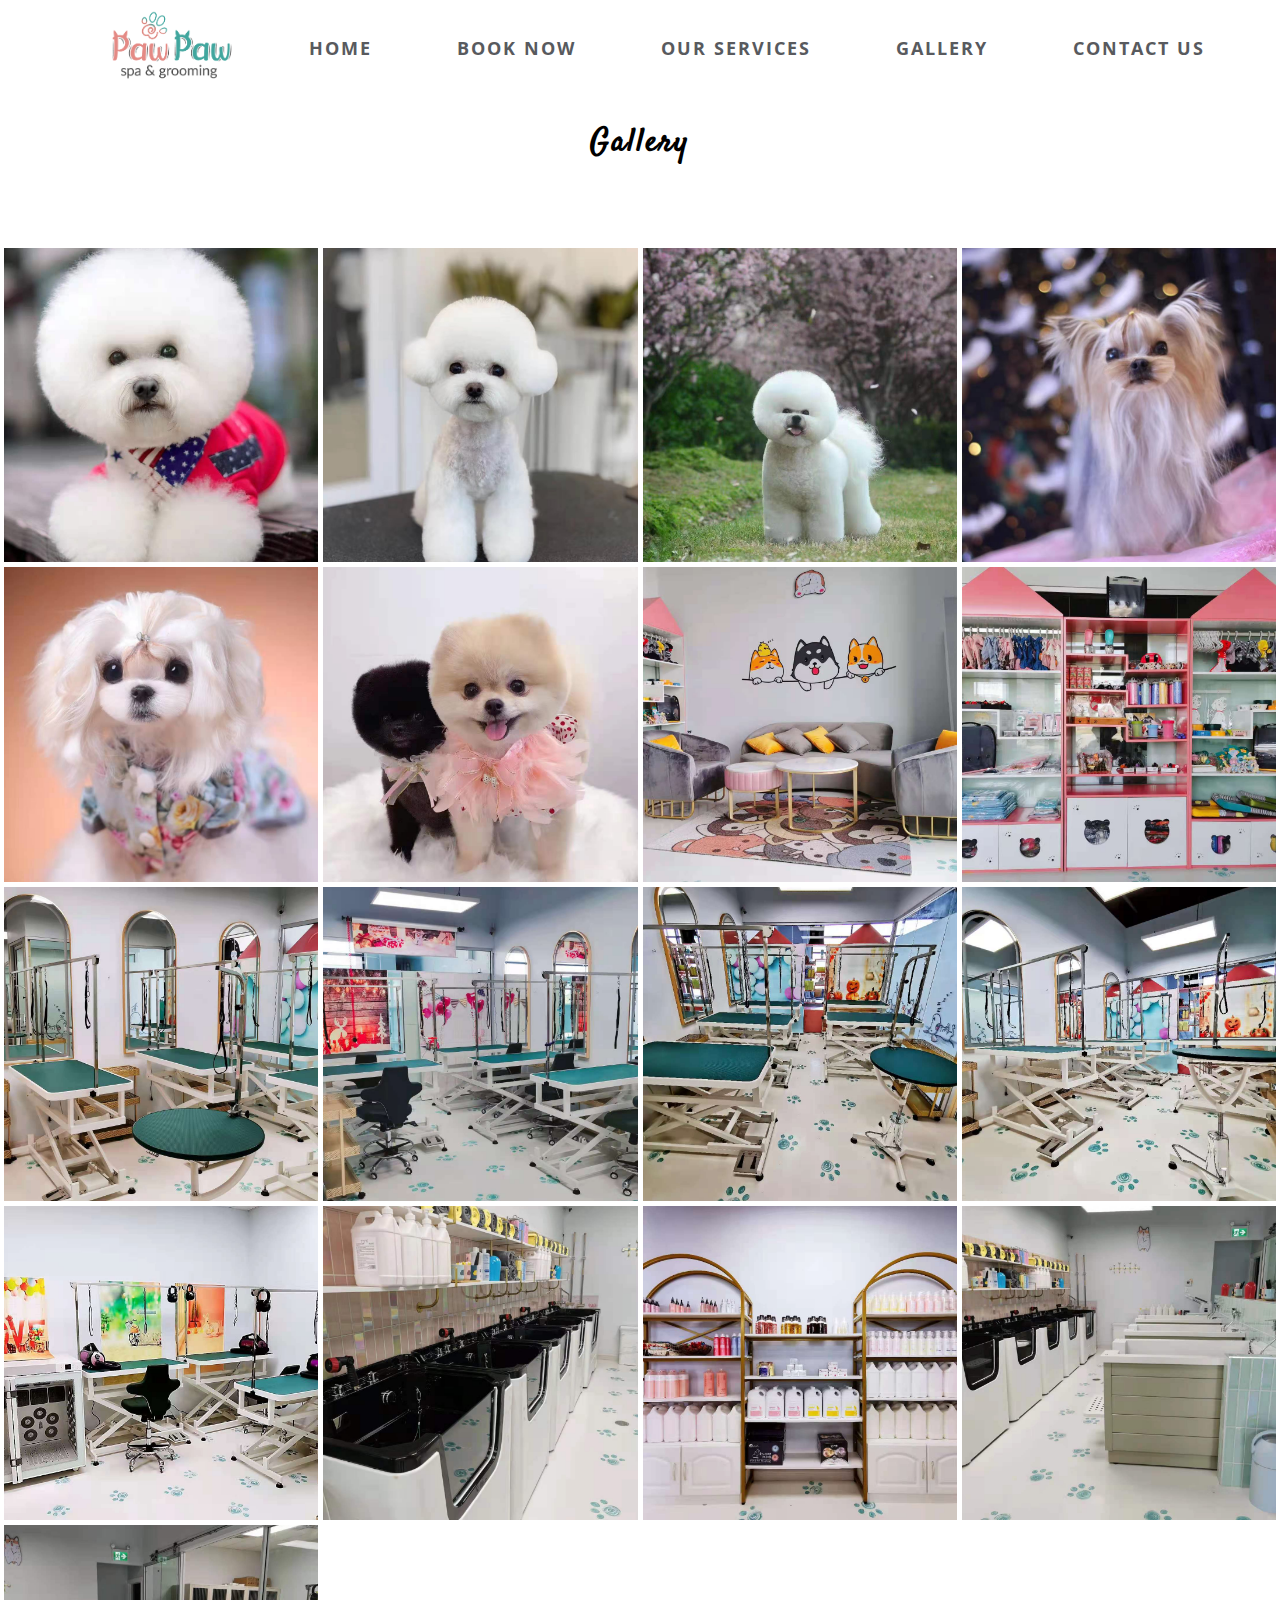
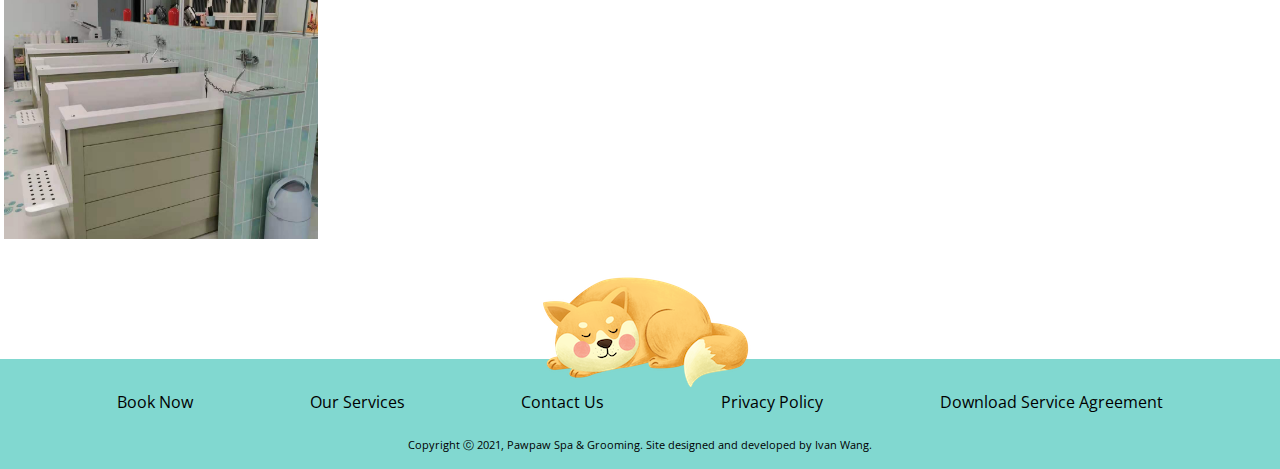
<file: pages/gallery.html>
<!DOCTYPE html>
<html lang="en">

<head>
    <meta charset="UTF-8">
    <meta http-equiv="X-UA-Compatible" content="IE=edge">
    <meta name="viewport" content="width=device-width, initial-scale=1.0">
    <title>Pawpaw Spa & Grooming - Gallery</title>
    <meta name="description"
        content="Pawpaw has professional grade pet grooming and spa services. We also carry a variety of pet supplies including pet food, treat etc.">
    <meta name="keywords"
        content="pawpaw, pawpaw spa & grooming, edmonton pawpaw, pet grooming, pet spa, pet supply, pet food, edmonton pet, edmonton grooming, edmonton pet supply, edmonton pet food">
    <meta property="og:site_name" content="pawpaw">
    <meta property="og:url" content="http://pawpawpetspa.com/pages/gallery">
    <meta property="og:title" content="Gallery">
    <meta property="og:type" content="website">
    <meta property="og:description"
        content="Pawpaw has professional grade pet grooming and spa services. We also carry a variety of pet supplies including pet food, treat etc.">
    <meta name="twitter:card" content="summary_large_image">
    <meta name="twitter:title" content="Gallery">
    <meta name="twitter:description"
        content="Pawpaw has professional grade pet grooming and spa services. We also carry a variety of pet supplies including pet food, treat etc.">
    <meta property="og:image"
        content="https://pawpawpetspa.com/picture/full logo.png?height=628&amp;pad_color=fafafa&amp;v=1542909150&amp;width=1200">
    <meta property="og:image:secure_url"
        content="https://pawpawpetspa.com/picture/full logo.png?height=628&amp;pad_color=fafafa&amp;v=1542909150&amp;width=1200">
    <meta property="og:image:width" content="1200">
    <meta property="og:image:height" content="628">
    <link rel="icon" href="../picture/full logo.ico">
    <link rel="stylesheet" href="../css/carousel-gallery.css">
    <link rel="stylesheet" href="../css/navigation.css">
    <link rel="stylesheet" href="../css/footer.css">
    <link rel="stylesheet" href="../css/gallery.css">
    <link rel="stylesheet" href="../css/exit-button.css">
    <script src="../script/main.js" defer></script>
    <script src="../script/carousel-gallery.js" defer></script>
</head>

<body>
    <nav>
        <div class="logo">
            <img src="../picture/full logo.png">
        </div>
        <!-- only one of "nav-desktop" and "nav-mobile" will show on user interface -->
        <div class="nav-desktop">
            <a href="../index.html">home</a>
            <a href="./booknow.html">book now</a>
            <a href="../index.html#service">our services</a>
            <a href="#">gallery</a>
            <a href="./contact.html">contact us</a>
        </div>
        <div class="nav-mobile" id="nav-mobile" onclick="toggleButtonAndMenu()">
            <!-- The empty divs inside nav-menu-button are used for creating animation effects. -->
            <button class="nav-mobile-button">
                <div id="nav-mobile-button-div1"></div>
                <div id="nav-mobile-button-div2"></div>
                <div id="nav-mobile-button-div3"></div>
                <div id="nav-mobile-button-div4"></div>
            </button>
            <ul class="nav-mobile-list nav-mobile-list-hidden" id="nav-mobile-list">
                <li><a href="../index.html">home</a></li>
                <li><a href="./booknow.html">book now</a></li>
                <li><a href="../index.html#service">our services</a></li>
                <li><a href="#">gallery</a></li>
                <li><a href="./contact.html">contact us</a></li>
            </ul>
        </div>
    </nav>

    <main>
        <h1>gallery</h1>
        <section class="images">
            <a href="#carousel__slide1" class="image"></a>
            <a href="#carousel__slide2" class="image"></a>
            <a href="#carousel__slide3" class="image"></a>
            <a href="#carousel__slide4" class="image"></a>
            <a href="#carousel__slide5" class="image"></a>
            <a href="#carousel__slide6" class="image"></a>
            <a href="#carousel__slide7" class="image"></a>
            <a href="#carousel__slide8" class="image"></a>
            <a href="#carousel__slide9" class="image"></a>
            <a href="#carousel__slide10" class="image"></a>
            <a href="#carousel__slide11" class="image"></a>
            <a href="#carousel__slide12" class="image"></a>
            <a href="#carousel__slide13" class="image"></a>
            <a href="#carousel__slide14" class="image"></a>
            <a href="#carousel__slide15" class="image"></a>
            <a href="#carousel__slide16" class="image"></a>
            <a href="#carousel__slide17" class="image"></a>
        </section>

        <!-- The pop-up image window -->
        <section class="carousel" id="carousel" aria-label="Gallery">
            <!-- The button to close the image window. -->
            <button id="exit"></button>
            <ol class="carousel__viewport">
                <li id="carousel__slide1" tabindex="1" class="carousel__slide">
                    <div class="carousel__snapper">
                        <a href="#carousel__slide17" class="carousel__prev">Go to previous slide</a>
                        <a href="#carousel__slide2" class="carousel__next">Go to next slide</a>
                        <img class="slide__image" src="../picture/gallery-dog1.jpeg"
                            alt="several people waiting in line to make purchases in Cafe O Play">
                    </div>
                </li>
                <li id="carousel__slide2" tabindex="2" class="carousel__slide">
                    <div class="carousel__snapper">
                        <a href="#carousel__slide1" class="carousel__prev">Go to previous slide</a>
                        <a href="#carousel__slide3" class="carousel__next">Go to next slide</a>
                        <img class="slide__image" src="../picture/gallery-dog2.jpeg" alt="store staff making latte">
                    </div>
                </li>
                <li id="carousel__slide3" tabindex="3" class="carousel__slide">
                    <div class="carousel__snapper">
                        <a href="#carousel__slide2" class="carousel__prev">Go to previous slide</a>
                        <a href="#carousel__slide4" class="carousel__next">Go to first slide</a>
                        <img class="slide__image" src="../picture/gallery-dog3.jpeg"
                            alt="3 toy cars lined up near a big green mat">
                    </div>
                </li>
                <li id="carousel__slide4" tabindex="4" class="carousel__slide">
                    <div class="carousel__snapper">
                        <a href="#carousel__slide3" class="carousel__prev">Go to previous slide</a>
                        <a href="#carousel__slide5" class="carousel__next">Go to first slide</a>
                        <img class="slide__image" src="../picture/gallery-dog4.jpeg"
                            alt="the kitchen of Cafe O Play, where everything was neatly put in place">
                    </div>
                </li>
                <li id="carousel__slide5" tabindex="5" class="carousel__slide">
                    <div class="carousel__snapper">
                        <a href="#carousel__slide4" class="carousel__prev">Go to previous slide</a>
                        <a href="#carousel__slide6" class="carousel__next">Go to first slide</a>
                        <img class="slide__image" src="../picture/gallery-dog5.jpeg"
                            alt="the chidren play area with slide, trampoline, toy train table, and so on">
                    </div>
                </li>
                <li id="carousel__slide6" tabindex="6" class="carousel__slide">
                    <div class="carousel__snapper">
                        <a href="#carousel__slide5" class="carousel__prev">Go to previous slide</a>
                        <a href="#carousel__slide7" class="carousel__next">Go to first slide</a>
                        <img class="slide__image" src="../picture/gallery-dog6.jpeg"
                            alt="a table with toys for toddlers">
                    </div>
                </li>
                <li id="carousel__slide7" tabindex="7" class="carousel__slide">
                    <div class="carousel__snapper">
                        <a href="#carousel__slide6" class="carousel__prev">Go to previous slide</a>
                        <a href="#carousel__slide8" class="carousel__next">Go to first slide</a>
                        <img class="slide__image" src="../picture/store1.jpeg"
                            alt="3 sofas in the waiting area of Pawpaw store">
                    </div>
                </li>
                <li id="carousel__slide8" tabindex="8" class="carousel__slide">
                    <div class="carousel__snapper">
                        <a href="#carousel__slide7" class="carousel__prev">Go to previous slide</a>
                        <a href="#carousel__slide9" class="carousel__next">Go to first slide</a>
                        <img class="slide__image" src="../picture/store2.jpeg"
                            alt="a shelf with a variety of pet accessories">
                    </div>
                </li>
                <li id="carousel__slide9" tabindex="9" class="carousel__slide">
                    <div class="carousel__snapper">
                        <a href="#carousel__slide8" class="carousel__prev">Go to previous slide</a>
                        <a href="#carousel__slide10" class="carousel__next">Go to first slide</a>
                        <img class="slide__image" src="../picture/store3.jpeg"
                            alt="the grooming area has 5 grooming stations">
                    </div>
                </li>
                <li id="carousel__slide10" tabindex="10" class="carousel__slide">
                    <div class="carousel__snapper">
                        <a href="#carousel__slide9" class="carousel__prev">Go to previous slide</a>
                        <a href="#carousel__slide11" class="carousel__next">Go to first slide</a>
                        <img class="slide__image" src="../picture/store4.jpeg"
                            alt="another angle to look at the grooming stations">
                    </div>
                </li>
                <li id="carousel__slide11" tabindex="11" class="carousel__slide">
                    <div class="carousel__snapper">
                        <a href="#carousel__slide10" class="carousel__prev">Go to previous slide</a>
                        <a href="#carousel__slide12" class="carousel__next">Go to first slide</a>
                        <img class="slide__image" src="../picture/store5.jpeg"
                            alt="one more angle to look at the grooming stations">
                    </div>
                </li>
                <li id="carousel__slide12" tabindex="12" class="carousel__slide">
                    <div class="carousel__snapper">
                        <a href="#carousel__slide11" class="carousel__prev">Go to previous slide</a>
                        <a href="#carousel__slide13" class="carousel__next">Go to first slide</a>
                        <img class="slide__image" src="../picture/store6.jpeg"
                            alt="one more angle to look at the grooming stations">
                    </div>
                </li>
                <li id="carousel__slide13" tabindex="13" class="carousel__slide">
                    <div class="carousel__snapper">
                        <a href="#carousel__slide12" class="carousel__prev">Go to previous slide</a>
                        <a href="#carousel__slide14" class="carousel__next">Go to first slide</a>
                        <img class="slide__image" src="../picture/store7.jpeg"
                            alt="one more angle to look at the grooming stations">
                    </div>
                </li>
                <li id="carousel__slide14" tabindex="14" class="carousel__slide">
                    <div class="carousel__snapper">
                        <a href="#carousel__slide13" class="carousel__prev">Go to previous slide</a>
                        <a href="#carousel__slide15" class="carousel__next">Go to first slide</a>
                        <img class="slide__image" src="../picture/store8.jpeg" alt="5 bath tubs for pets">
                    </div>
                </li>
                <li id="carousel__slide15" tabindex="15" class="carousel__slide">
                    <div class="carousel__snapper">
                        <a href="#carousel__slide14" class="carousel__prev">Go to previous slide</a>
                        <a href="#carousel__slide16" class="carousel__next">Go to first slide</a>
                        <img class="slide__image" src="../picture/store9.jpeg"
                            alt="a shelf with a variety of pet shampoos">
                    </div>
                </li>
                <li id="carousel__slide16" tabindex="16" class="carousel__slide">
                    <div class="carousel__snapper">
                        <a href="#carousel__slide15" class="carousel__prev">Go to previous slide</a>
                        <a href="#carousel__slide17" class="carousel__next">Go to first slide</a>
                        <img class="slide__image" src="../picture/store10.jpeg"
                            alt="5 medium size bath tubs and 3 large size bath tubs for pets">
                    </div>
                </li>
                <li id="carousel__slide17" tabindex="17" class="carousel__slide">
                    <div class="carousel__snapper">
                        <a href="#carousel__slide16" class="carousel__prev">Go to previous slide</a>
                        <a href="#carousel__slide1" class="carousel__next">Go to first slide</a>
                        <img class="slide__image" src="../picture/store11.jpeg" alt="3 large size bath tubs for pets">
                    </div>
                </li>
            </ol>
        </section>
    </main>

    <footer>
        <img src="../picture/dog-sleep.png" id="footer__dog">
        <div id="footer-links">
            <a href="./booknow.html">book now</a>
            <a href="../index.html#service">our services</a>
            <a href="./contact.html">contact us</a>
            <a href="https://www.freeprivacypolicy.com/live/36eae59f-bba0-4c42-b637-d2606a8f3684" target="_blank"
                rel="noopener noreferrer">privacy policy</a>
            <a href="../files-for-download/New Client Profile & Agreement.pdf" download="">download service
                agreement</a>
        </div>
        <div id="copyright">
            <span>Copyright ⓒ 2021, </span><a href="../index.html">pawpaw spa & grooming</a><span>. Site designed and
                developed by Ivan Wang.</span>
        </div>
    </footer>
</body>

</html>
</file>
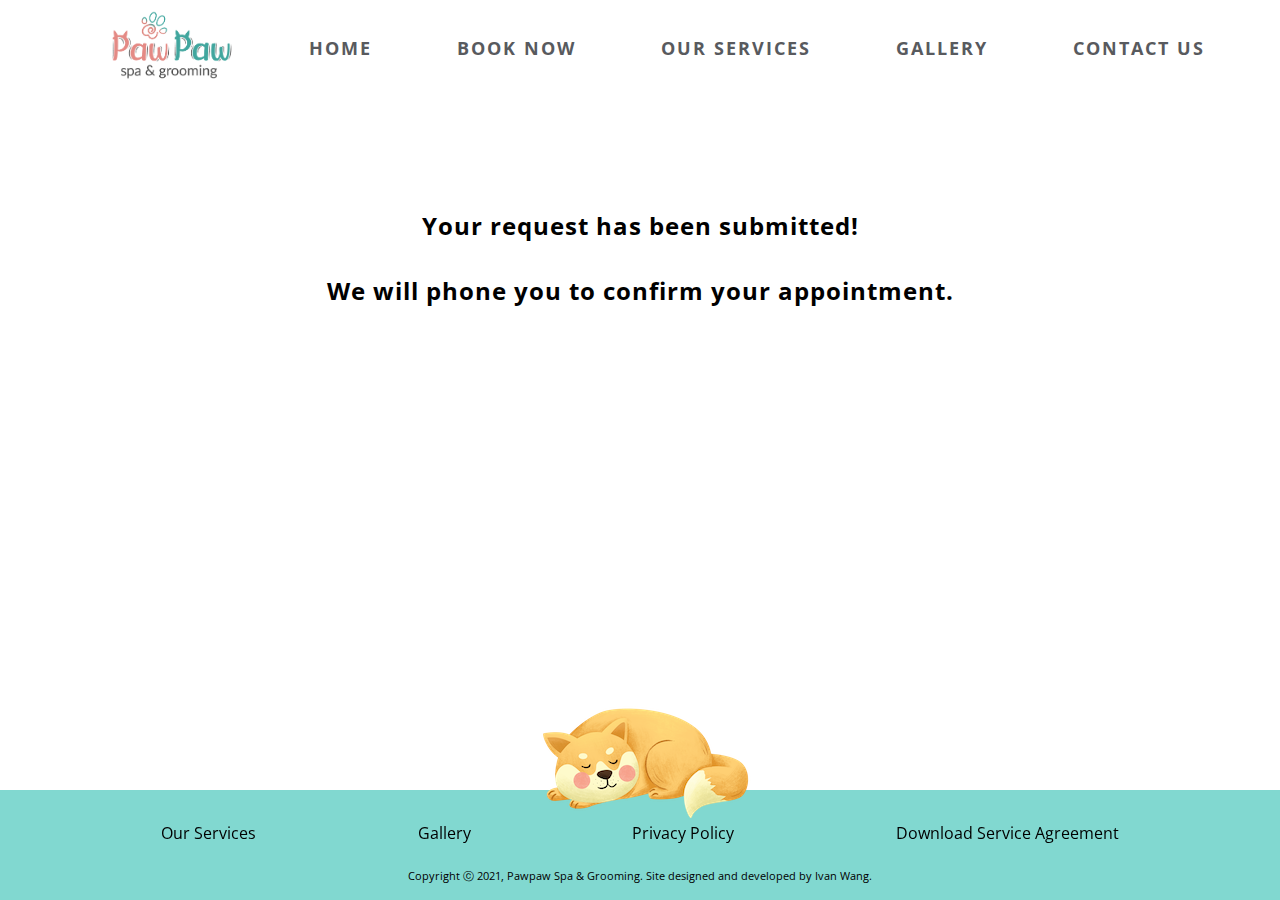
<file: pages/thanks.html>
<!DOCTYPE html>
<html lang="en">

<head>
    <meta charset="UTF-8">
    <meta http-equiv="X-UA-Compatible" content="IE=edge">
    <meta name="viewport" content="width=device-width, initial-scale=1.0">
    <title>Pawpaw Spa & Grooming - Thanks</title>
    <link rel="icon" href="../picture/full logo.ico">
    <link rel="stylesheet" href="../css/carousel-gallery.css">
    <link rel="stylesheet" href="../css/navigation.css">
    <link rel="stylesheet" href="../css/footer.css">
    <link rel="stylesheet" href="../css/thanks.css">
    <script src="../script/main.js" defer></script>
</head>

<body>
    <nav>
        <div class="logo">
            <img src="../picture/full logo.png">
        </div>
        <!-- only one of "nav-desktop" and "nav-mobile" will show on user interface -->
        <div class="nav-desktop">
            <a href="../index.html">home</a>
            <a href="./booknow.html">book now</a>
            <a href="../index.html#service">our services</a>
            <a href="./gallery.html">gallery</a>
            <a href="./contact.html">contact us</a>
        </div>
        <div class="nav-mobile" id="nav-mobile" onclick="toggleButtonAndMenu()">
            <!-- The empty divs inside nav-menu-button are used for creating animation effects. -->
            <button class="nav-mobile-button">
                <div id="nav-mobile-button-div1"></div>
                <div id="nav-mobile-button-div2"></div>
                <div id="nav-mobile-button-div3"></div>
                <div id="nav-mobile-button-div4"></div>
            </button>
            <ul class="nav-mobile-list nav-mobile-list-hidden" id="nav-mobile-list">
                <li><a href="../index.html">home</a></li>
                <li><a href="./booknow.html">book now</a></li>
                <li><a href="../index.html#service">our services</a></li>
                <li><a href="./gallery.html">gallery</a></li>
                <li><a href="./contact.html">contact us</a></li>
            </ul>
        </div>
    </nav>

    <main>

        <h1>Your request has been submitted!</h1>
        <h2>We will phone you to confirm your appointment.</h2>

    </main>

    <footer>
        <img src="../picture/dog-sleep.png" id="footer__dog">
        <div id="footer-links">
            <a href="../index.html#service">our services</a>
            <a href="./gallery.html">gallery</a>
            <a href="https://www.freeprivacypolicy.com/live/36eae59f-bba0-4c42-b637-d2606a8f3684" target="_blank"
                rel="noopener noreferrer">privacy policy</a>
            <a href="../files-for-download/New Client Profile & Agreement.pdf" download="">download service
                agreement</a>
        </div>
        <div id="copyright">
            <span>Copyright ⓒ 2021, </span><a href="../index.html">pawpaw spa & grooming</a><span>. Site designed and
                developed by Ivan Wang.</span>
        </div>
    </footer>
</body>
</file>
<file: css/exit-button.css>
#exit {
    width: 2.5rem;
    height: 2.5rem;
    border: none;
    border-radius: 100%;
    background-color: rgba(43, 43, 43, 0.7);
    z-index: 2;
    position: absolute;
    right: -0.6rem;
    top: -1rem;
}

#exit:hover {
    background-color: rgba(43, 43, 43);
}

#exit::before {
    content: "";
    width: 19px;
    height: 3px;
    background: rgba(255, 255, 255, 0.7);
    position: absolute;
    left: 50%;
    transform: translateX(-50%) rotate(45deg);
}

#exit::after {
    content: "";
    width: 19px;
    height: 3px;
    background: rgba(255, 255, 255, 0.7);
    position: absolute;
    left: 50%;
    transform: translateX(-50%) rotate(-45deg);
}

#exit:hover:before,
#exit:hover:after {
    background: white;
}
</file>
<file: css/main.css>
/* embed google font */
@import url("https://fonts.googleapis.com/css2?family=Architects+Daughter&display=swap");
@import url("https://fonts.googleapis.com/css2?family=Satisfy&display=swap");
@import url("https://fonts.googleapis.com/css2?family=Open+Sans:ital,wght@0,300;0,400;1,300;1,400&family=Satisfy&display=swap");

/* Global Properties: start */
html {
    scroll-behavior: smooth;
    scroll-padding-top: 125px;
}

body {
    margin: 0;
}

article,
span,
p,
th,
td,
a,
address {
    font-family: "Open Sans", sans-serif;
}

h1,
h2 {
    font-family: "Satisfy", cursive;
    text-transform: capitalize;
    text-align: center;
    letter-spacing: 2px;
    font-size: 2rem;
    margin: 1rem auto 0;
    padding: 2.5rem 3rem 0;
    width: 14rem;
    height: 4rem;
}

h3 {
    font-family: "Open Sans", sans-serif;
    text-align: left;
    padding-left: 0.5rem;
    font-size: 1.6rem;
}

section:not(:last-of-type) {
    margin-bottom: 2rem;
}
/* Global Properties: end */

/* Section promotion: start */
.promotion {
    position: fixed;
    top: 50%;
    left: 50%;
    transform: translate(-50%, -50%);
    z-index: 100;
    width: min-content;
    height: min-content;
}

.promotion::after {
    content: "";
    position: absolute;
    left: -50vw;
    top: -50vh;
    width: 200vw;
    height: 200vh;
    z-index: -1;
    background-color: rgba(0, 0, 0, 0.3);
}

#exit {
    position: absolute;
    top: 0rem;
    right: 0rem;
}

#promotion__card {
    max-height: 80vh;
}
/* Section promotion: end */

/* Section about-us: start */
.about-us {
    margin-top: 4.5rem;
}

.about-us div {
    border: 1px solid;
    border-image: url("../picture/paw.png") 100% 0 repeat;
    border-image-width: 25px;
    width: 100%;
    display: flex;
    justify-content: center;
    align-items: center;
}

.about-us p {
    padding: 1.5rem 0;
    text-align: center;
    width: 80%;
}
/* Section about-us: end */

/* Section service: start */
#service__header-and-icon {
    width: 100%;
    padding: 0;
    display: flex;
    justify-content: flex-start;
    align-items: center;
}

#service__walk-in, #price-table-2022 {
    max-width: 90vw;
}

.service {
    display: flex;
    flex-direction: column;
    align-items: center;
    position: relative;
    left: 50%;
    transform: translateX(-50%);
}

.service-items {
    font-family: "Open Sans", sans-serif;
    text-align: center;
    padding: 0rem 0rem 1rem;
    width: 100%;
}

.service-items tr:nth-of-type(2n-1) {
    background: #81d8d0;
}

.service-items th {
    font-family: "Open Sans", sans-serif;
    text-transform: capitalize;
    width: 25%;
    font-size: 1.2rem;
    border-bottom: 2px dotted black;
}

.service-items td {
    max-width: 3rem;
    font-size: 1rem;
    border-collapse: collapse;
}

.title {
    font-weight: bolder;
}

.services__other-services,
.services__cat-services {
    width: 100%;
    text-transform: capitalize;
    border-collapse: separate;
    border-spacing: 0 1em;
}

.other-services__not-capital {
    text-transform: none;
}

#other-services__title,
#cat-services__title {
    height: 3rem;
    vertical-align: super;
    text-transform: none;
}

.other-services__dog-icon {
    transform: translateY(10px);
}

.services__other-services td,
.services__cat-services td:not(:last-of-type) {
    text-align: left;
    font-size: 1rem;
}

.services__other-services td:nth-of-type(2n-1) {
    display: flex;
    flex-direction: row;
    justify-content: flex-start;
    align-items: center;
    max-width: 15rem;
}

.services__other-services td:nth-of-type(2n) {
    padding-left: 0rem;
}

.services__other-services td img {
    margin-right: 7px;
    transform: translateY(4px);
}

.services__other-services th,
#cat-services__title {
    font-size: 1.5rem;
}

#service-items-bottomOfFirstTable,
#cat-services__notes {
    padding-bottom: 2rem;
    font-style: italic;
    font-size: 16px;
}

#other-services__shampoo {
    margin-top: 10px;
    font-style: italic;
    text-align: center;
    font-family: "Open Sans", sans-serif;
}

#other-services__shampoo-list li {
    font-family: "Open Sans", sans-serif;
    list-style: circle;
    margin-bottom: 0.5rem;
    margin-left: 5%;
}

.cat-services__prices {
    font-size: 1rem;
}
/* Section Service: end */

/* Section Gallery: start */
.gallery span {
    display: block;
    width: max-content;
    margin: 0 auto;
    font-size: 1.2rem;
}
/* Section Gallery: end */

/* Keyframes: start */
@keyframes changeBG {
    0% {
        background-image: url(../picture/dog1-removebg.png);
        background-position: left bottom;
        background-repeat: no-repeat;
        background-color: cornflowerblue;
    }

    23% {
        background-image: url(../picture/dog1-removebg.png);
        background-position: left bottom;
        background-repeat: no-repeat;
        background-color: cornflowerblue;
    }

    24% {
        background: white;
    }

    25% {
        background-image: url(../picture/dog2-removebg.png);
        background-position: right bottom;
        background-repeat: no-repeat;
        background-color: gold;
    }

    48% {
        background-image: url(../picture/dog2-removebg.png);
        background-position: right bottom;
        background-repeat: no-repeat;
        background-color: gold;
    }

    49% {
        background: white;
    }

    50% {
        background-image: url(../picture/dog1-removebg.png);
        background-position: left bottom;
        background-repeat: no-repeat;
        background-color: plum;
    }

    73% {
        background-image: url(../picture/dog1-removebg.png);
        background-position: left bottom;
        background-repeat: no-repeat;
        background-color: plum;
    }

    74% {
        background: white;
    }

    75% {
        background-image: url(../picture/dog2-removebg.png);
        background-position: right bottom;
        background-repeat: no-repeat;
        background-color: yellowgreen;
    }

    98% {
        background-image: url(../picture/dog2-removebg.png);
        background-position: right bottom;
        background-repeat: no-repeat;
        background-color: yellowgreen;
    }

    99% {
        background: white;
    }

    100% {
        background-image: url(../picture/dog1-removebg.png);
        background-repeat: no-repeat;
        background-position: left bottom;
        background-color: cornflowerblue;
    }
}
/* Keyframes: end */

/* Media Query: start */
@media only screen and (min-width: 550px) {
    .hero {
        width: 100%;
        height: 33rem;
    }

    #hero-bookNow {
        left: 9%;
        font-size: 2rem;
        padding: 6rem 2rem 3rem;
    }

    #hero-cloud {
        padding: 3rem;
        top: 11.7rem;
        right: 1rem;
        width: 12rem;
        font-size: 1.2rem;
    }

    #hero-dog {
        height: 32rem;
        top: 10rem;
        right: 9%;
    }

    .service {
        width: 85vw;
    }

    .about-us p {
        width: 80%;
    }

    .services__other-services,
    .services__cat-services {
        width: 40rem;
    }

    .services__other-services td:nth-of-type(2n-1) {
        padding-left: 6rem;
    }

    .services__other-services td:nth-of-type(2n) {
        padding-left: 3rem;
    }

    .book table {
        padding: 12rem 8rem 6rem;
        margin: 0 auto;
        font-size: 1.3rem;
    }
}

@media only screen and (min-width: 800px) {
    #service__walk-in,
    #price-table-2022 {
        max-width: 70vw;
    }
}

@media only screen and (min-width: 1000px) {
    #service__walk-in,
    #price-table-2022 {
        max-width: 50vw;
    }
}
</file>
<file: css/navigation.css>
@import url("https://fonts.googleapis.com/css2?family=Open+Sans:ital,wght@0,300;0,400;1,300;1,400&family=Satisfy&display=swap");

nav {
    position: fixed;
    display: flex;
    top: 0;
    justify-content: space-evenly;
    width: 100%;
    padding: 10px 0;
    background: white;
    z-index: 99;
    letter-spacing: 2px;
    font-weight: bolder;
    font-family: "Open Sans", sans-serif;
}

nav a:hover {
    opacity: 0.5;
}

nav .logo img {
    width: 8rem;
    margin-left: 2rem;
}

.nav-desktop {
    display: flex;
    justify-content: space-between;
    align-items: center;
    width: 70%;
}

.nav-desktop img {
    width: 6rem;
}

.nav-desktop a {
    display: none;
    color: #585a5e;
    text-decoration: none;
    text-transform: uppercase;
}

.nav-desktop-socialMedia a {
    margin: 0 0.2rem;
}

.nav-mobile {
    position: absolute;
    left: 0;
    width: 100vw;
    background: white;
}

.nav-mobile a img {
    width: 12rem;
    margin-left: 1rem;
}

.nav-mobile-button {
    position: absolute;
    right: 0rem;
    top: 0.5rem;
    display: flex;
    flex-direction: column;
    justify-content: center;
    align-items: center;
    width: 4rem;
    height: 4rem;
    background: transparent;
    border: 0;
}

.nav-mobile-button:focus {
    outline: none;
}

.nav-mobile-button div {
    position: absolute;
    background: black;
    width: 2.5rem;
    height: 5px;
    transform: translateY(-50%);
}

.nav-mobile-button-1and4-activated {
    animation: disappear 0.1s forwards;
}

.nav-mobile-button-2-activated {
    animation: rotateClockwise 0.2s forwards;
}

.nav-mobile-button-3-activated {
    animation: rotateCounterClockwise 0.2s forwards;
}

.nav-mobile-button-1and4-deactivated {
    animation: appear 0.1s forwards;
}

.nav-mobile-button-2-deactivated {
    animation: undoRotateClockwise 0.2s forwards;
}

.nav-mobile-button-3-deactivated {
    animation: undoRotateCounterClockwise 0.2s forwards;
}

.nav-mobile-button div:nth-of-type(1) {
    top: 30%;
}

.nav-mobile-button div:nth-of-type(2) {
    top: 50%;
}

.nav-mobile-button div:nth-of-type(3) {
    top: 50%;
}

.nav-mobile-button div:nth-of-type(4) {
    top: 70%;
}

.nav-mobile-list {
    list-style: none;
    position: absolute;
    top: 4.5rem;
    right: 0;
    width: max-content;
    height: 70vh;
    background: rgba(255, 255, 255, 88%);
    display: flex;
    flex-direction: column;
    justify-content: space-around;
    align-items: flex-start;
    padding: 0 2rem;
    transition: transform 0.2s ease;
}

.nav-mobile-list-shown {
    transform: translateX(0%);
}

.nav-mobile-list-hidden {
    transform: translateX(100%);
}

.nav-mobile-list li a {
    text-decoration: none;
    text-transform: uppercase;
    color: #585a5e;
    font-size: 1.5rem;
}
/* Start: animation */

@keyframes disappear {
    0% {
        opacity: 100%;
    }
    100% {
        opacity: 0%;
    }
}

@keyframes appear {
    0% {
        opacity: 0%;
    }
    100% {
        opacity: 100%;
    }
}

@keyframes rotateClockwise {
    0% {
        transform: rotate(0deg);
    }
    100% {
        transform: rotate(45deg);
    }
}

@keyframes undoRotateClockwise {
    0% {
        transform: rotate(45deg);
    }
    100% {
        transform: rotate(0deg);
        transform: translateY(-50%);
    }
}

@keyframes rotateCounterClockwise {
    0% {
        transform: rotate(0deg);
    }
    100% {
        transform: rotate(-45deg);
    }
}

@keyframes undoRotateCounterClockwise {
    0% {
        transform: rotate(-45deg);
    }
    100% {
        transform: rotate(0deg);
        transform: translateY(-50%);
    }
}
/* End: animation */

/* Start: media query */
@media only screen and (min-width: 900px) {
    .nav-mobile {
        display: none;
    }

    .nav-desktop a {
        display: initial;
    }

    nav {
        font-size: 18px;
    }
}
/* End: media query */

/* This active-page class is given to the corresponding <a> in <nav> in each HTML file.
The purpose of this is to create an "active" style for the links */
nav .nav-desktop .active-page-blog,
nav .nav-mobile .active-page-blog {
    color: #e4a388;
}

nav .nav-desktop .active-page-contact,
nav .nav-mobile .active-page-contact {
    color: #ffd16b;
}

nav .nav-desktop .active-page-catering,
nav .nav-mobile .active-page-catering {
    color: #97c57a;
}

nav .nav-desktop .active-page-dineIn,
nav .nav-mobile .active-page-dineIn {
    color: #ffd16b;
}

nav .nav-desktop .active-page-aboutUs,
nav .nav-mobile .active-page-aboutUs {
    color: #139c93;
}
</file>
<file: css/footer.css>
/* embed google font */
@import url("https://fonts.googleapis.com/css2?family=Architects+Daughter&display=swap");
@import url("https://fonts.googleapis.com/css2?family=Satisfy&display=swap");
@import url("https://fonts.googleapis.com/css2?family=Open+Sans:ital,wght@0,300;0,400;1,300;1,400&family=Satisfy&display=swap");


footer {
    padding: 2rem 0 1rem;
    height: max-content;
    background-color: #81d8d0;
    margin-top: 120px;
    font-family: "Open Sans", sans-serif;
    position: relative;
}

#footer-logo {
    height: 4rem;
    position: relative;
    left: 50%;
    transform: translate(-50%);
}

#footer-links {
    display: flex;
    flex-direction: column;
    justify-content: space-evenly;
    height: 80%;
    position: relative;
    margin: 0rem auto;
    text-align: center;
}

#footer__dog {
    position: absolute;
    top: -155px;
    left: calc(50% - 125px);
}

footer a {
    color: black;
    text-decoration: none;
    text-transform: capitalize;
    margin-bottom: 1.5rem;
}

#copyright {
    width: 100%;
    font-size: 0.7rem;
    text-align: center;
}

@media only screen and (min-width: 550px) {
    #footer-links {
        flex-direction: row;
    }
}
</file>
<file: css/carousel-index.css>
@keyframes tonext {
    0% {
        left: 0;
    }
    5% {
        left: 100%;
    }
    10% {
        left: 0;
    }
}

@keyframes tostart {
    0% {
        left: 0;
    }
    5% {
        left: -200%;
    }
    10% {
        left: 0;
    }
}

@keyframes snap {
    0% {
        scroll-snap-align: center;
    }
    1% {
        scroll-snap-align: none;
    }
    99% {
        scroll-snap-align: none;
    }
    100% {
        scroll-snap-align: center;
    }
}

* {
    scrollbar-color: transparent transparent; /* thumb and track color */
    scrollbar-width: 0px;
}

*::-webkit-scrollbar {
    width: 0;
}

*::-webkit-scrollbar-track {
    background: transparent;
}

*::-webkit-scrollbar-thumb {
    background: transparent;
    border: none;
}

* {
    -ms-overflow-style: none;
}

ol,
li {
    list-style: none;
    margin: 0;
    padding: 0;
}

.carousel {
    position: relative;
    padding-top: 0;
    margin: 6rem auto 30px;
    filter: drop-shadow(0 0 10px #0003);
    perspective: 100px;
    width: 100vw;
    height: calc(75vh - 1rem);
}

.carousel__viewport {
    height: 75vh;
    position: absolute;
    top: 0;
    right: 0;
    bottom: 0;
    left: 0;
    display: flex;
    overflow-x: scroll;
    scroll-behavior: smooth;
    scroll-snap-type: x mandatory;
}

.carousel__slogan {
    font-family: "Satisfy", cursive;
    text-overflow: clip;
    text-align: center;
    color: white;
    letter-spacing: 2px;
    font-size: 2.5rem;
    font-weight: 550;
    position: absolute;
    right: 50%;
    transform: translateX(50%);
    bottom: 2.5rem;
    text-shadow: 0.3px 0 0 #000, 0 -0.3px 0 #000, 0 0.3px 0 #000,
        -0.3px 0 0 #000;
}

.carousel__slide {
    position: relative;
    flex: 0 0 100%;
    width: 100%;
    background-repeat: no-repeat;
    background-position: center;
    background-size: cover;
    background-color: rgba(88, 88, 88, 0.3);
    background-blend-mode: soft-light;
    outline: none;
}

#carousel__slide1 {
    background-image: url("../picture/dog-spa.JPG");
    background-position: 50% 20%;
}

#carousel__slide2 {
    background-image: url("../picture/dog-bath.JPG");
    background-position: 55% 20%;
}

#carousel__slide3 {
    background-image: url("../picture/dog-grooming.JPG");
    background-position: 58% 0%;
}

.carousel__slide:before {
    position: absolute;
    top: 50%;
    left: 50%;
    transform: translate3d(-50%, -40%, 70px);
    color: #fff;
    font-size: 2em;
}

.carousel__snapper {
    position: absolute;
    top: 0;
    left: 0;
    width: 100%;
    height: 100%;
    scroll-snap-align: center;
}

@media (hover: hover) {
    .carousel__snapper {
        animation-name: tonext, snap;
        animation-timing-function: ease;
    }

    .carousel__slide:last-child .carousel__snapper {
        animation-name: tostart, snap;
    }
}

@media (prefers-reduced-motion: reduce) {
    .carousel__snapper {
        animation-name: none;
    }

    .carousel:hover .carousel__snapper,
    .carousel:focus-within .carousel__snapper {
        animation-name: none;
    }
}

.carousel__navigation {
    position: absolute;
    right: 0;
    bottom: -0.1rem;
    left: 0;
    text-align: center;
}

.carousel__navigation-list,
.carousel__navigation-item {
    display: inline-block;
}

.carousel__navigation-button {
    display: inline-block;
    width: 0.4rem;
    height: 0.4rem;
    background-color: rgb(228, 228, 228);
    background-clip: content-box;
    border: 0.25rem solid transparent;
    border-radius: 50%;
    font-size: 0;
    transition: transform 0.1s;
}

.carousel::before,
.carousel::after,
.carousel__prev,
.carousel__next {
    position: absolute;
    top: calc(50% - 10rem);
    width: 6rem;
    height: 20rem;
    font-size: 0;
    outline: 0;
}

/* left arrow button */
.carousel::before {
    content: "<";
}

/* right arrow button */
.carousel::after {
    content: ">";
}

.carousel::before,
.carousel::after {
    width: 2.5rem;
    height: 2.5rem;
    border-radius: 100%;
    z-index: 1;
    position: absolute;
    top: calc(50% - 1.25rem);
    display: flex;
    justify-content: center;
    align-items: center;
    color: #fff;
    font-size: 1.5rem;
    font-weight: 800;
    font-family: Arial, Helvetica, sans-serif;
    text-align: center;
    pointer-events: none;
    background-color: rgba(79, 79, 79, 0.7);
    opacity: 0;
}

.carousel::before,
.carousel__prev {
    left: 0rem;
}

.carousel::after,
.carousel__next {
    right: 0rem;
}

.carousel:hover:before,
.carousel:hover:after {
    opacity: 1;
    transition: ease 0.5s;
}

@media only screen and (min-width: 700px) {
    .carousel {
        height: calc(85vh - 1rem);
    }

    .carousel__viewport {
        height: 85vh;
    }
}
</file>
<file: css/carousel-gallery.css>
* {
    scrollbar-color: transparent transparent; /* thumb and track color */
    scrollbar-width: 0px;
}

*::-webkit-scrollbar {
    width: 0;
}

*::-webkit-scrollbar-track {
    background: transparent;
}

*::-webkit-scrollbar-thumb {
    background: transparent;
    border: none;
}

* {
    -ms-overflow-style: none;
}

ol,
li {
    list-style: none;
    margin: 0;
    padding: 0;
}

.carousel {
    position: fixed;
    top: calc(50% - 50vh + 20px);
    left: 0;
    right: 0;
    margin: 0rem auto 30px;
    filter: drop-shadow(0 0 10px #0003);
    perspective: 100px;
    width: 90vw;
    height: calc(100vh - 40px);
    z-index: 100;
}

/* This property is also controlled by carousel-gallery.js */
#carousel {
    visibility: hidden;
}

.carousel__viewport {
    height: calc(100vh - 30px);
    position: absolute;
    top: 0;
    right: 0;
    bottom: 0;
    left: 0;
    display: flex;
    overflow-x: scroll;
    scroll-snap-type: x mandatory;
}

/* This is the bark background covering the whole screen except the nav bar. */
.carousel__viewport::before {
    content: "";
    position: fixed;
    top: -10rem;
    left: -100%;
    width: 200vw;
    height: 200vh;
    background-color: rgba(0, 0, 0, 0.65);
}

.carousel__slide {
    position: relative;
    flex: 0 0 100%;
    width: 100%;
    background-repeat: no-repeat;
    background-position: center;
    background-size: contain;
}

.slide__image {
    max-width: 100%;
    max-height: calc(100vh - 30px);
    outline: none;
}

.carousel__slide:before {
    position: absolute;
    top: 50%;
    left: 50%;
    transform: translate3d(-50%, -40%, 70px);
    color: #fff;
    font-size: 2em;
}

.carousel__snapper {
    position: absolute;
    top: 0;
    left: 0;
    width: 100%;
    height: 100%;
    scroll-snap-align: center;
    display: flex;
    justify-content: center;
    align-items: center;
}

.carousel__navigation {
    position: relative;
    right: 0;
    bottom: -1rem;
    left: 0;
    text-align: center;
}

.carousel__navigation-list,
.carousel__navigation-item {
    display: inline-block;
}

.carousel::before,
.carousel::after,
.carousel__prev,
.carousel__next {
    position: absolute;
    font-size: 0;
    outline: 0;
}

/* left arrow button */
.carousel::before {
    content: "<";
}

/* right arrow button */
.carousel::after {
    content: ">";
}

.carousel::before,
.carousel::after {
    width: 2.5rem;
    height: 2.5rem;
    border-radius: 100%;
    z-index: 1;
    position: absolute;
    top: calc(50% - 1.25rem);
    display: flex;
    justify-content: center;
    align-items: center;
    color: #fff;
    font-size: 1.5rem;
    font-weight: 800;
    font-family: Arial, Helvetica, sans-serif;
    text-align: center;
    pointer-events: none;
    background-color: rgba(43, 43, 43, 0.7);
    opacity: 0;
}

.carousel__prev,
.carousel__next {
    width: 3rem;
    height: 12rem;
}

.carousel__snapper,
.carousel__slide {
    outline-color: rgba(255, 255, 255, 0);
}

.carousel::before,
.carousel__prev {
    left: 0;
}

.carousel::after,
.carousel__next {
    right: 0;
}

.carousel:hover:before,
.carousel:hover:after {
    opacity: 1;
    transition: ease 0.5s;
}

@media only screen and (min-height: 490px) {
    .carousel {
        top: calc(50% - 14.5rem);
        height: 29rem;
    }

    .carousel__viewport {
        height: 30rem;
    }

    .slide__image {
        max-height: 29rem;
        pointer-events: none;
    }
}

@media only screen and (min-height: 650px) {
    .carousel {
        top: calc(50% - 18.5rem);
        height: 37rem;
    }

    .carousel__viewport {
        height: 38rem;
    }

    .slide__image {
        max-height: 37rem;
    }
}

@media only screen and (min-height: 1000px) {
    .carousel {
        top: calc(50% - 25rem);
        height: 50rem;
    }

    .carousel__viewport {
        height: 51rem;
    }

    .slide__image {
        max-height: 50rem;
    }
}
</file>
<file: css/booknow.css>
@import url("https://fonts.googleapis.com/css2?family=Satisfy&display=swap");
@import url("https://fonts.googleapis.com/css2?family=Open+Sans:ital,wght@0,300;0,400;1,300;1,400&family=Satisfy&display=swap");

/* Global Properties: start */
html {
    scroll-behavior: smooth;
    scroll-padding-top: 125px;
}

body {
    margin: 0;
}

span,
p,
th,
td,
a,
address,
label,
input,
fieldset,
legend,
button {
    font-family: "Open Sans", sans-serif;
}

h1 {
    font-family: "Satisfy", cursive;
    text-transform: capitalize;
    text-align: center;
    letter-spacing: 2px;
    font-size: 2rem;
    margin: 5rem auto 2rem;
    padding: 2.5rem 0 0;
    width: 14rem;
    height: 4rem;
}
/* Global Properties: end */

/* Section customer-info: start */
.customer-info {
    width: 100%;
    display: flex;
    flex-direction: column;
    justify-content: center;
    align-items: center;
}

.customer-info p {
    text-align: center;
}

.customer-info form {
    display: flex;
    flex-direction: column;
    justify-content: space-between;
    align-items: flex-start;
    width: 80vw;
    max-width: 400px;
}

.label-and-input {
    width: 100%;
    display: flex;
    flex-direction: column;
    margin-bottom: 0.7rem;
}

label,
.label-and-input span {
    font-size: 0.8rem;
}

.label-and-input input {
    line-height: 2rem;
    padding: 0 0.6rem;
}

.label-and-input select {
    padding: 0.5rem;
    border-radius: 5px;
    border: 2px solid rgba(128, 128, 128, 0.5);
}

#pet2, #pet3, #pet4 {
    display: none;
}

button {
    border-radius: 5px;
    border: 2px solid rgba(128, 128, 128, 0.5);
    background-color: transparent;
    position: relative;
    margin: 1rem auto;
    padding: 0.5rem 2rem;
    transition: ease-in 0.2s;
}

button:hover {
    background-color: #0375FF;
    color: white;
    transition: ease-in 0.2s;
}

#add-pet-button-2,
#add-pet-button-3 {
    display: none;
}

#form__note {
    font-style: italic;
    font-size: 0.8rem;
    margin-bottom: 1rem;
}

#message {
    margin-top: 5px;
}

textarea {
    height: 100px;
    max-width: 400px;
    border-radius: 5px;
    border: 2px solid rgba(128, 128, 128, 0.5);
}

input {
    border-radius: 5px;
    border-color: rgba(128, 128, 128, 0.5);
    outline: none;
}

fieldset {
    margin: 0 0 0.7rem;
    border-radius: 5px;
    font-size: 0.8rem;
    /* border-color: rgba(128, 128, 128, 0.5); */
    border: none;
    /* padding: 0 2rem; */
    padding: 0;
    /* width: 94%; */
    max-width: 400px;
}

legend {
    font-size: 0.8rem;
    margin-bottom: 0.3rem;
}

.label-and-input-horizontal {
    display: flex;
    justify-content: flex-start;
    align-items: center;
}

#submit {
    padding: 1rem;
    font-size: 0.8rem;
    margin-bottom: 1rem;
}
/* Section customer-info: end */
</file>
<file: css/contact.css>
@import url("https://fonts.googleapis.com/css2?family=Satisfy&display=swap");
@import url("https://fonts.googleapis.com/css2?family=Open+Sans:ital,wght@0,300;0,400;1,300;1,400&family=Satisfy&display=swap");

/* Global Properties: start */
html {
    scroll-behavior: smooth;
    scroll-padding-top: 125px;
}

body {
    margin: 0;
}

span,
p,
th,
td,
a,
address,
label,
input {
    font-family: "Open Sans", sans-serif;
}

h1 {
    font-family: "Satisfy", cursive;
    text-transform: capitalize;
    text-align: center;
    letter-spacing: 2px;
    font-size: 2rem;
    margin: 5rem auto 2rem;
    padding: 2.5rem 3rem 0;
    width: 14rem;
    height: 4rem;
}
/* Global Properties: end */

/* Section Book: start */
.business-hours table {
    width: 18rem;
    position: relative;
    margin: 0 auto 2rem;
    font-size: 1.3rem;
    /* padding: 12rem 4rem 6rem;
    border-image: url("../picture/dog-border3.png") fill 200 1 stretch; */
}

.business-hours table {
    margin-top: 1.5rem;
}

.business-hours table th {
    text-transform: capitalize;
    font-weight: 600;
}

.business-hours table td {
    text-transform: capitalize;
    text-align: center;
}
/* Section Book: end */

/* Section Contact: start */
.contact,
.contact-cards,
.contact-cards-info,
.cards {
    display: flex;
    justify-content: center;
    align-items: center;
    text-align: center;
    text-decoration: none;
    width: 100%;
}

.contact,
.contact-cards-info,
.cards {
    flex-direction: column;
    color: black;
}

.cards {
    width: 20rem;
    height: 10rem;
    align-items: center;
    font-size: 1.2rem;
}

.cards span,
.cards address {
    font-style: normal;
    margin-top: 1.5rem;
}
/* Section Contact: end */

@media only screen and (min-width: 550px) {
    .book table {
        padding: 12rem 8rem 6rem;
        margin: 0 auto;
        font-size: 1.3rem;
    }
}
</file>
<file: css/gallery.css>
@import url("https://fonts.googleapis.com/css2?family=Open+Sans:ital,wght@0,300;0,400;1,300;1,400&family=Satisfy&display=swap");
@import url("https://fonts.googleapis.com/css2?family=Satisfy&display=swap");

main {
    box-sizing: border-box;
}

body {
    margin: 0;
}

main h1 {
    font-family: "Satisfy", cursive;
    text-transform: capitalize;
    text-align: center;
    letter-spacing: 2px;
    font-size: 2rem;
    margin: 5rem auto 4rem;
    padding: 2.5rem 3rem 0;
    width: 14rem;
    height: 4rem;
}

.images {
    display: grid;
    margin: 2rem 4px 2rem 4px;
    justify-items: center;
    align-content: center;
    grid-template-columns: repeat(3, 1fr);
    grid-gap: 5px 5px;
    width: calc(100vw - 32px);
}

.images span {
    font-family: "Satisfy", cursive;
    font-size: 1.5rem;
    place-self: center;
}

.image {
    width: calc((100vw - 18px) / 3);
    height: calc((100vw - 18px) / 3);
    background-repeat: no-repeat;
    background-position: center;
    background-size: cover;
    overflow: hidden;
}

.image:nth-of-type(1) {
    background-image: url(../picture/gallery-dog1.jpeg);
}

.image:nth-of-type(2) {
    background-image: url(../picture/gallery-dog2.jpeg);
}

.image:nth-of-type(3) {
    background-image: url(../picture/gallery-dog3.jpeg);
}

.image:nth-of-type(4) {
    background-image: url(../picture/gallery-dog4.jpeg);
}

.image:nth-of-type(5) {
    background-image: url(../picture/gallery-dog5.jpeg);
}

.image:nth-of-type(6) {
    background-image: url(../picture/gallery-dog6.jpeg);
}

.image:nth-of-type(6) {
    background-image: url(../picture/gallery-dog6.jpeg);
}

.image:nth-of-type(7) {
    background-image: url(../picture/store1.jpeg);
}

.image:nth-of-type(8) {
    background-image: url(../picture/store2.jpeg);
}

.image:nth-of-type(9) {
    background-image: url(../picture/store3.jpeg);
}

.image:nth-of-type(10) {
    background-image: url(../picture/store4.jpeg);
}

.image:nth-of-type(11) {
    background-image: url(../picture/store5.jpeg);
}

.image:nth-of-type(12) {
    background-image: url(../picture/store6.jpeg);
}

.image:nth-of-type(13) {
    background-image: url(../picture/store7.jpeg);
}

.image:nth-of-type(14) {
    background-image: url(../picture/store8.jpeg);
}

.image:nth-of-type(15) {
    background-image: url(../picture/store9.jpeg);
}

.image:nth-of-type(16) {
    background-image: url(../picture/store10.jpeg);
}

.image:nth-of-type(17) {
    background-image: url(../picture/store11.jpeg);
}

/* Footer: start */
footer {
    padding: 2rem 0 1rem;
    height: max-content;
    background-color: #81d8d0;
    margin-top: 120px;
    position: relative;
}

#footer-logo {
    height: 4rem;
    position: relative;
    left: 50%;
    transform: translate(-50%);
}

#footer-links {
    display: flex;
    flex-direction: column;
    justify-content: space-evenly;
    height: 80%;
    position: relative;
    margin: 0rem auto;
    text-align: center;
}

#footer__dog {
    position: absolute;
    top: -155px;
    left: calc(50% - 125px);
}

footer a {
    color: black;
    text-decoration: none;
    text-transform: capitalize;
    margin-bottom: 1.5rem;
    font-family: "Open Sans", sans-serif;
}

#copyright {
    width: 100%;
    font-size: 0.7rem;
    text-align: center;
    font-family: "Open Sans", sans-serif;
    color: black;
}
/* Footer: end */

@media only screen and (min-width: 900px) {
    .images {
        grid-template-columns: repeat(4, 1fr);
        width: calc(100vw - 2rem);
    }

    .image {
        width: calc((100vw - 23px) / 4);
        height: calc((100vw - 23px) / 4);
    }

    #footer-links {
        flex-direction: row;
    }
}
</file>
<file: css/thanks.css>
/* embed google font */
@import url("https://fonts.googleapis.com/css2?family=Architects+Daughter&display=swap");
@import url("https://fonts.googleapis.com/css2?family=Satisfy&display=swap");
@import url("https://fonts.googleapis.com/css2?family=Open+Sans:ital,wght@0,300;0,400;1,300;1,400&family=Satisfy&display=swap");

/* Global style: start */
html {
    scroll-behavior: smooth;
    scroll-padding-top: 125px;
}

body {
    margin: 0;
    position: relative;
    display: block;
}

* {
    box-sizing: border-box;
}

main {
    margin-top: 50px;
    display: flex;
    flex-direction: column;
    justify-content: center;
    align-items: center;
    height: 400px;
}

h1 {
    font-family: "Open Sans", sans-serif;
    font-size: 1rem;
    letter-spacing: 1px;
    text-align: center;
    color: black;
}

h2 {
    text-align: center;
    font-family: "Open Sans", sans-serif;
    letter-spacing: 1px;
    font-size: 1rem;
    margin: 1rem 0 0;
}

@media only screen and (min-height:650px) {
    h1, h2 {
        font-size: 1.5rem;
    }
    
    footer {
        position: fixed;
        bottom: 0;
        width: 100%;
    }
}
</file>
